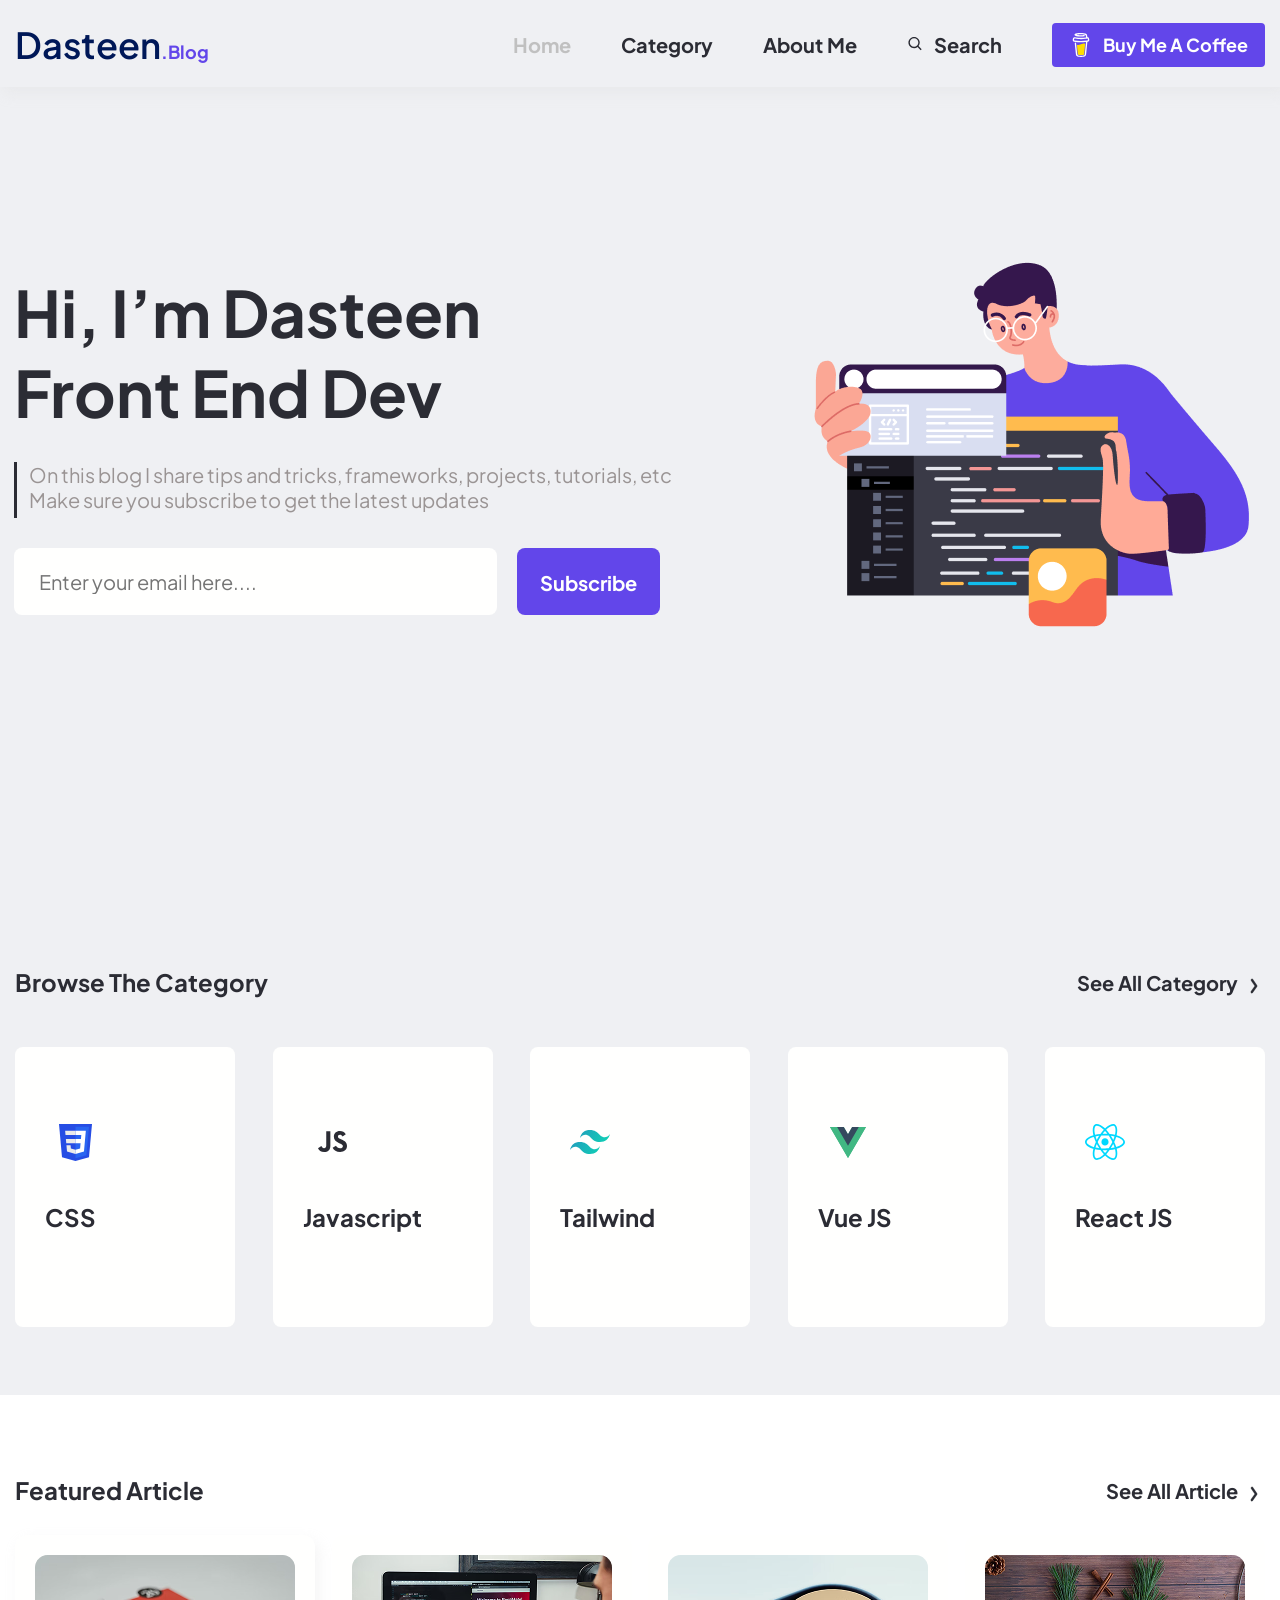
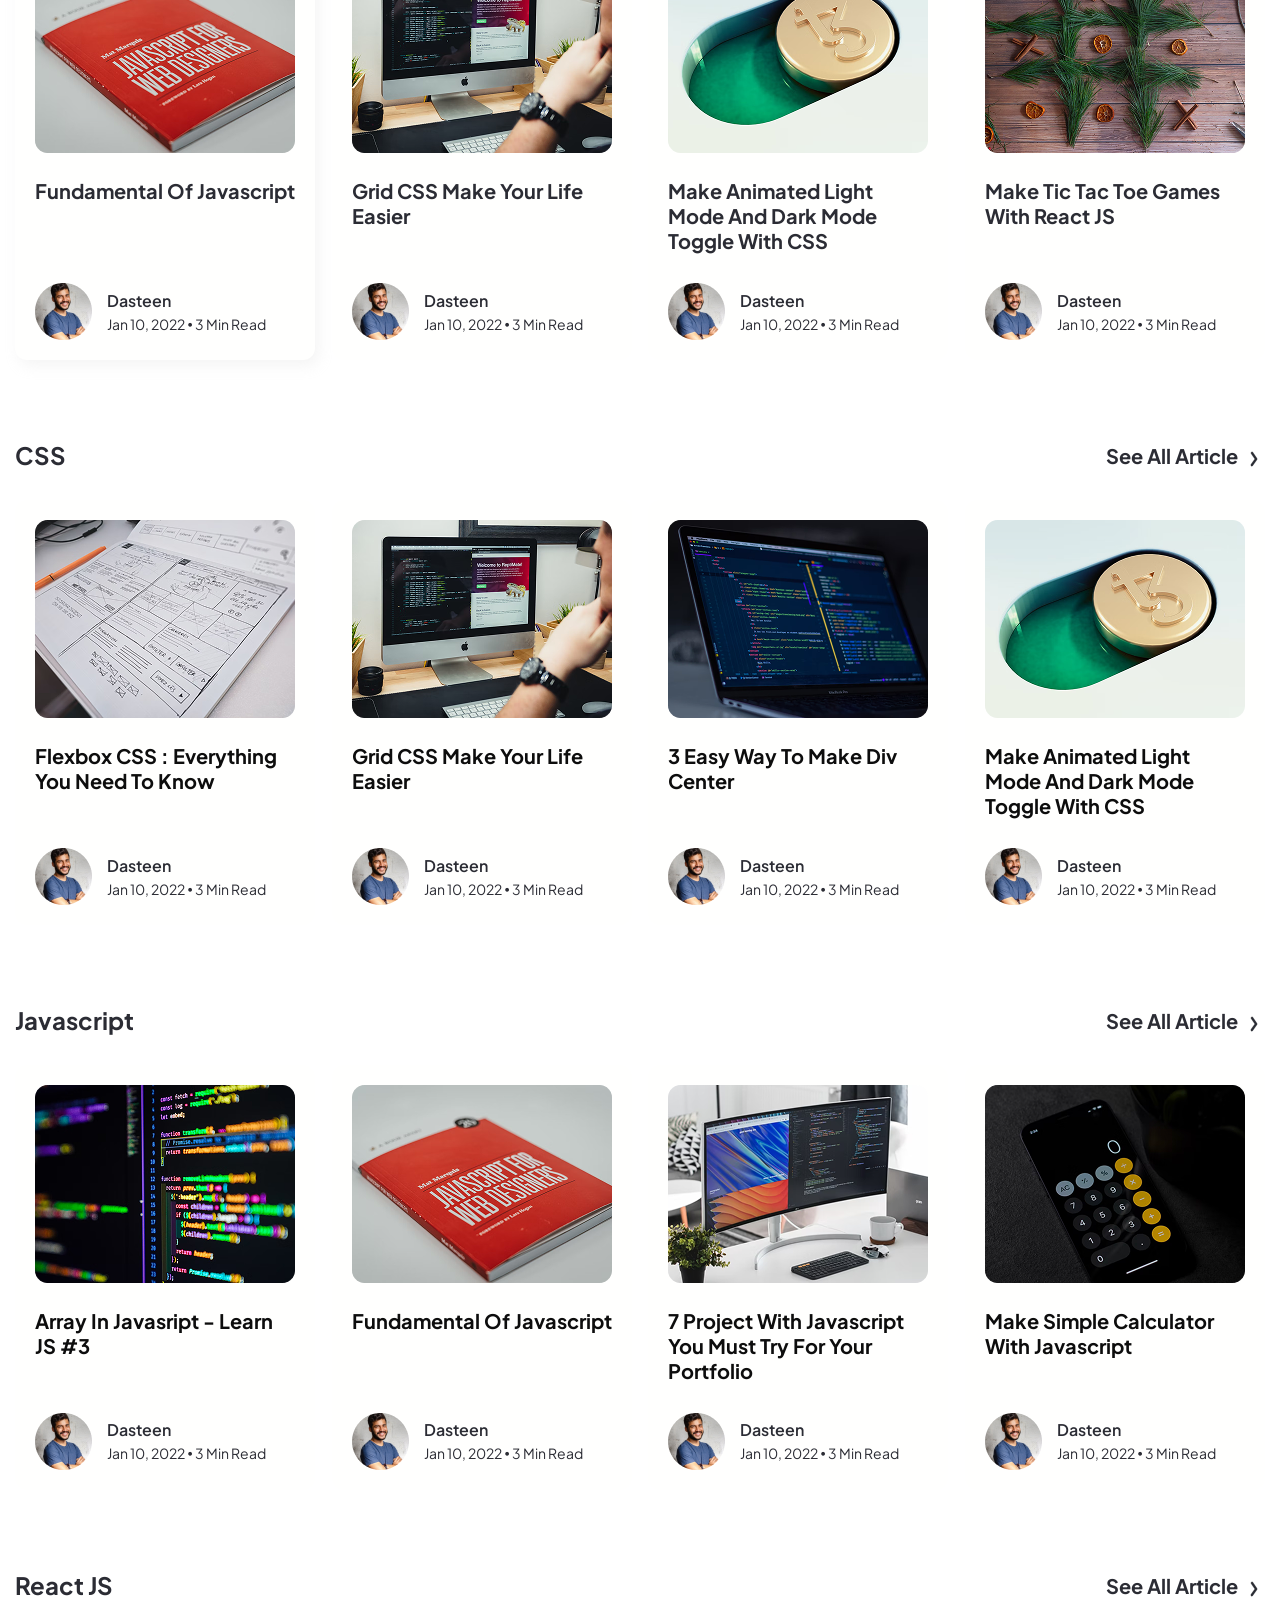
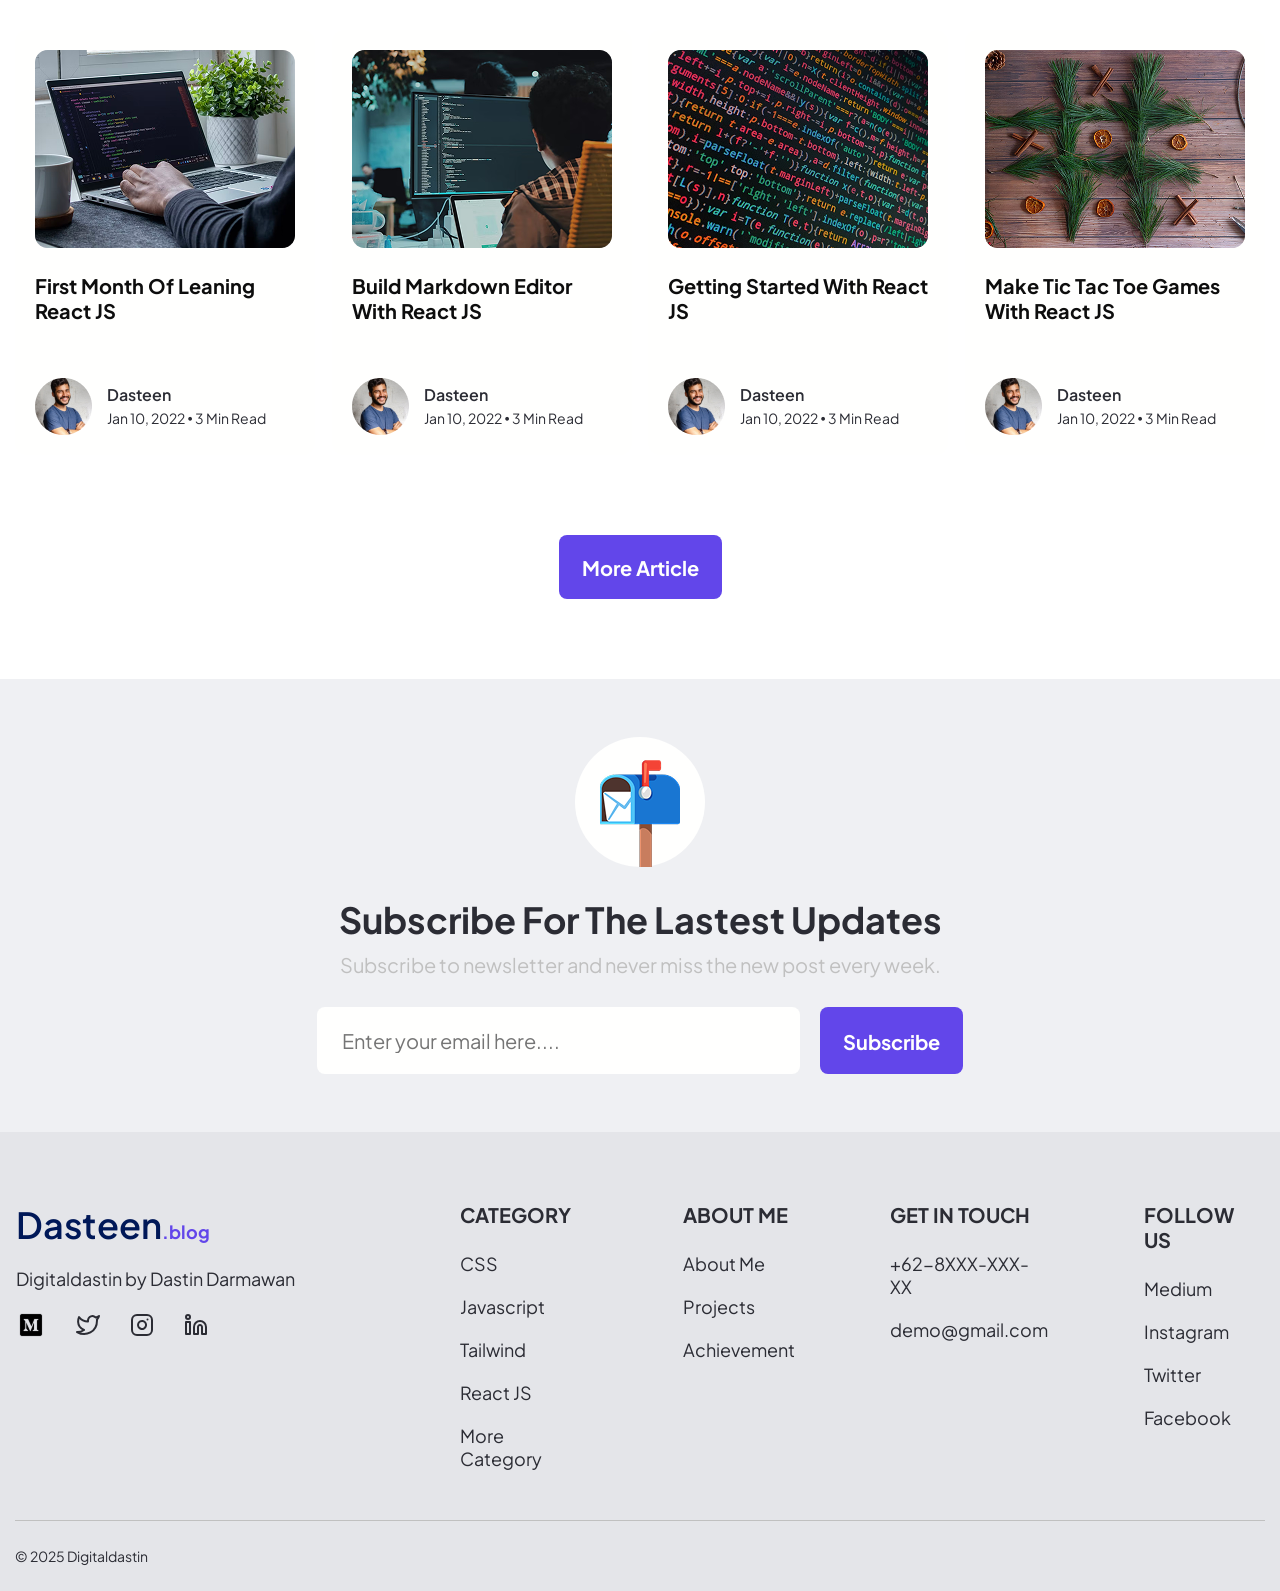
<file: index.html>
<!doctype html>
<html lang="en">
<head>
    <meta charset="UTF-8">
    <meta name="viewport" content="width=device-width, user-scalable=no, initial-scale=1.0, maximum-scale=1.0, minimum-scale=1.0">
    <meta http-equiv="X-UA-Compatible" content="ie=edge">
    <title>Dasteen.Blog | Home</title>
    <link rel="stylesheet" href="style.css">
</head>
<body>
<header>
    <div class="header-container">
        <div class="header-logo">
            <a href="#">
                <h3>Dasteen<span>.Blog</span></h3>
            </a>
        </div>
        <nav>
            <ul>
                <li><a href="index.html" class="active-link">Home</a></li>
                <li><a href="category.html">Category</a></li>
                <li><a href="about_me.html">About Me</a></li>
                <li>
                    <a href="#">
                    <div>
                        <svg xmlns="http://www.w3.org/2000/svg" width="17" height="18" viewBox="0 0 17 18">
                            <path d="M7.08329 13.2501C8.34057 13.2498 9.56161 12.8289 10.552 12.0544L13.6658 15.1682L14.6674 14.1667L11.5536 11.0528C12.3285 10.0623 12.7497 8.84102 12.75 7.58341C12.75 4.45896 10.2077 1.91675 7.08329 1.91675C3.95883 1.91675 1.41663 4.45896 1.41663 7.58341C1.41663 10.7079 3.95883 13.2501 7.08329 13.2501ZM7.08329 3.33341C9.42717 3.33341 11.3333 5.23954 11.3333 7.58341C11.3333 9.92729 9.42717 11.8334 7.08329 11.8334C4.73942 11.8334 2.83329 9.92729 2.83329 7.58341C2.83329 5.23954 4.73942 3.33341 7.08329 3.33341Z"
                                  fill="#2B2C34"/>
                        </svg>
                        Search
                    </div>
                </a>
                </li>
                <li>
                    <a href="#">
                    <div class="header-button">
                        <svg xmlns="http://www.w3.org/2000/svg" width="24" height="24" viewBox="0 0 24 24">
                            <path d="M20.2161 6.41496L20.0841 5.74896C19.9651 5.15096 19.6961 4.58596 19.0831 4.36996C18.8861 4.30096 18.6631 4.27196 18.5131 4.12896C18.3611 3.98596 18.3171 3.76296 18.2821 3.55696C18.2171 3.17896 18.1571 2.80096 18.0901 2.42396C18.0331 2.09896 17.9881 1.73396 17.8401 1.43696C17.6451 1.03696 17.2431 0.802961 16.8441 0.648961C16.6393 0.57239 16.4303 0.507617 16.2181 0.454961C15.2181 0.191961 14.1681 0.0949609 13.1411 0.0389609C11.9078 -0.0288453 10.6713 -0.00812547 9.44105 0.100961C8.52605 0.183961 7.56105 0.284961 6.69105 0.600961C6.37305 0.716961 6.04505 0.856961 5.80305 1.10196C5.50605 1.40396 5.41005 1.87196 5.62605 2.24796C5.78005 2.51496 6.04105 2.70396 6.31805 2.82796C6.67805 2.98996 7.05505 3.11196 7.44105 3.19396C8.51605 3.43196 9.63005 3.52496 10.7281 3.56396C11.9461 3.61396 13.1651 3.57396 14.3781 3.44596C14.6771 3.41296 14.9761 3.37296 15.2741 3.32696C15.6261 3.27296 15.8521 2.81396 15.7481 2.49296C15.6241 2.10996 15.2911 1.96196 14.9141 2.01996C14.4481 2.09396 13.9541 2.12796 13.5321 2.16596C12.3551 2.24596 11.1741 2.24796 9.99605 2.17196C9.60952 2.14638 9.22372 2.1107 8.83905 2.06496C8.75305 2.05496 8.65905 2.03996 8.58105 2.02896C8.33805 1.99296 8.09705 1.94896 7.85705 1.89896C7.74605 1.87196 7.74605 1.71396 7.85705 1.68696H7.86205C8.13905 1.62696 8.41905 1.57896 8.70005 1.53996H8.70205C8.83305 1.53096 8.96505 1.50796 9.09605 1.49196C10.234 1.37386 11.3787 1.33376 12.5221 1.37196C13.1961 1.39096 13.8691 1.43896 14.5391 1.51596L14.7671 1.54696C15.0341 1.58696 15.3001 1.63496 15.5651 1.69196C15.9571 1.77696 16.4601 1.80496 16.6351 2.23396C16.6901 2.37096 16.7151 2.52196 16.7461 2.66496L17.0651 4.14896C17.0718 4.18078 17.072 4.21365 17.0655 4.24553C17.059 4.27741 17.046 4.30761 17.0273 4.33425C17.0087 4.36089 16.9847 4.3834 16.957 4.40038C16.9292 4.41737 16.8983 4.42846 16.8661 4.43296H16.8631C16.8261 4.43896 16.7881 4.44296 16.7511 4.44796C15.1781 4.64865 13.5938 4.74719 12.0081 4.74296C10.4369 4.74134 8.86736 4.6398 7.30905 4.43896C7.16905 4.42196 7.01605 4.39696 6.89205 4.37896C6.56605 4.33096 6.24305 4.27096 5.91905 4.21796C5.52605 4.15296 5.15105 4.18596 4.79605 4.37896C4.50605 4.53896 4.26905 4.78296 4.12105 5.07996C3.96705 5.39596 3.92205 5.73996 3.85405 6.07996C3.78505 6.41996 3.67805 6.78696 3.71905 7.13596C3.80605 7.88896 4.33205 8.50096 5.08905 8.63796C8.83252 9.30602 12.6526 9.43265 16.4321 9.01396C16.5039 9.00579 16.5766 9.01384 16.6449 9.03751C16.7131 9.06118 16.7752 9.09987 16.8266 9.15073C16.8779 9.20159 16.9172 9.26333 16.9415 9.33138C16.9658 9.39944 16.9745 9.47208 16.9671 9.54396L16.8961 10.241L15.8781 20.148C15.8371 20.558 15.8311 20.98 15.7531 21.385C15.6311 22.022 15.2001 22.413 14.5711 22.556C13.9941 22.687 13.4061 22.756 12.8151 22.761C12.1591 22.765 11.5051 22.736 10.8491 22.739C10.1501 22.743 9.29305 22.679 8.75405 22.159C8.27905 21.701 8.21405 20.985 8.14905 20.366L7.41805 13.353L7.09605 10.259C7.05905 9.90796 6.81005 9.56396 6.41805 9.58096C6.08205 9.59596 5.70005 9.88096 5.74005 10.26L5.96805 12.445L6.91705 21.557C7.06405 22.901 8.09105 23.625 9.36305 23.829C10.1051 23.949 10.8661 23.973 11.6201 23.985C12.5861 24.001 13.5621 24.038 14.5121 23.863C15.9201 23.605 16.9771 22.665 17.1281 21.206C17.4681 17.874 17.8111 14.543 18.1521 11.211L18.3671 9.12396C18.3776 9.02047 18.4213 8.92315 18.4915 8.84641C18.5618 8.76968 18.6549 8.71762 18.7571 8.69796C19.1591 8.61996 19.5441 8.48596 19.8311 8.17996C20.2861 7.69196 20.3771 7.05696 20.2161 6.41496ZM18.7381 7.18696C18.5931 7.32396 18.3751 7.38796 18.1601 7.41996C15.7441 7.77896 13.2941 7.95996 10.8521 7.87996C9.10405 7.81996 7.37505 7.62596 5.64505 7.38196C5.47505 7.35796 5.29205 7.32696 5.17505 7.20196C4.95505 6.96596 5.06405 6.49196 5.12105 6.20696C5.17305 5.94696 5.27305 5.59796 5.58405 5.56096C6.06805 5.50396 6.63005 5.70896 7.11005 5.78096C7.68705 5.86896 8.26605 5.93996 8.84705 5.99296C11.3271 6.21896 13.8491 6.18296 16.3191 5.85296C16.7691 5.79296 17.2181 5.72296 17.6641 5.64296C18.0631 5.57096 18.5041 5.43696 18.7441 5.84896C18.9101 6.12996 18.9321 6.50596 18.9061 6.82296C18.8982 6.9614 18.8377 7.0916 18.7371 7.18696H18.7381Z"
                                  fill="#FFFFFE"/>
                            <path d="M9.47012 11.8751C10.7391 11.8751 11.7171 11.4571 12.5791 11.0871C13.3481 10.7581 14.0131 10.4741 14.8391 10.4741C15.2901 10.4783 15.737 10.5588 16.1611 10.7121L15.2211 20.6621C15.1561 21.4421 14.5051 22.0421 13.7221 22.0421C13.7221 22.0421 12.3831 22.1071 11.9361 22.1071C11.5211 22.1071 10.2781 22.0421 10.2781 22.0421C9.49512 22.0421 8.84312 21.4421 8.77812 20.6621L7.90112 11.6581C8.41195 11.8008 8.93973 11.8738 9.47012 11.8751Z"
                                  fill="#FFDD00"/>
                        </svg>
                        Buy Me a Coffee
                    </div>
                </a>
                </li>
            </ul>
        </nav>
    </div>
</header>
<main>
    <div class="main-container" id="about-me">
        <div class="main-container_content">
            <div class="main-container_content-column">
                <h1>Hi, I’m Dasteen Front End Dev</h1>
                <div class="main-container_content-column__line-p">
                    <svg width="3" height="56" viewBox="0 0 3 56" xmlns="http://www.w3.org/2000/svg">
                        <line x1="1.5" y1="-3.27835e-08" x2="1.5" y2="56" stroke="#2B2C34" stroke-width="3"/>
                    </svg>
                    <p>On this blog I share tips and tricks, frameworks, projects, tutorials, etc
                        Make sure you subscribe to get the latest updates</p>
                </div>
                <form action="#">
                    <div class="input_email-button">
                        <label for="email-form-1"></label>
                        <input type="email" id="email-form-1" name="email" placeholder="Enter your email here....">
                        <a href="#" class="subscribe-main-button">Subscribe</a>
                    </div>
                </form>
            </div>
            <img src="img/picture-1.png" alt="Picture of Dusteen">
        </div>
    </div>
</main>
<section class="category-section" id="category-section">
    <div class="category-section-container">
        <div class="view-categories">
            <p>Browse the category</p>
            <div>
                <p>See all category</p>
                <svg xmlns="http://www.w3.org/2000/svg" width="8" height="16" viewBox="0 0 8 16">
                    <path d="M2.12695 0.856445C2.26762 0.873447 2.40289 0.923934 2.52344 1.00391C2.64258 1.08299 2.74477 1.18897 2.8252 1.31348L6.92969 7.29883L6.98047 7.37793C7.0915 7.56772 7.15037 7.7911 7.15039 8.01855C7.15039 8.27844 7.07341 8.53298 6.92969 8.73828L6.92871 8.73926L2.67969 14.7256C2.58144 14.8647 2.45449 14.9775 2.30859 15.0518C2.16579 15.1244 2.00919 15.1567 1.85156 15.1475C1.61078 15.148 1.38178 15.0498 1.20312 14.876C1.10273 14.7783 1.02036 14.6596 0.960938 14.5273C0.901575 14.3951 0.866058 14.2508 0.854492 14.1035C0.842971 13.9563 0.856025 13.8077 0.893555 13.666C0.931064 13.5244 0.991926 13.3915 1.07422 13.2754L1.0752 13.2744L4.82129 8.01172L1.20898 2.74023V2.73926C1.12819 2.62208 1.06808 2.48873 1.03223 2.34668C0.996245 2.20408 0.98469 2.05462 0.998047 1.90723C1.01142 1.75996 1.05019 1.61679 1.11133 1.48535C1.17253 1.35384 1.25551 1.23579 1.35742 1.13965C1.45879 1.03625 1.57848 0.956653 1.70996 0.907227C1.84371 0.857001 1.98615 0.839463 2.12695 0.856445Z"
                          fill="#2B2C34" stroke="#2B2C34" stroke-width="0.3"/>
                </svg>
            </div>
        </div>
    </div>
    <div class="category-section-container_cards">
        <div class="category-section-container_background-card">
            <div class="container-card-css__logo-p-container">
                <div class="rectangle__logo">
                    <svg xmlns="http://www.w3.org/2000/svg" width="33" height="37" viewBox="0 0 33 37">
                        <path d="M16.4798 37L3.00326 33.3013L0 0H33L29.9936 33.2962L16.4798 37Z" fill="#264DE4"/>
                        <path d="M27.4198 31.1759L29.9889 2.72278H16.5V34.1688L27.4198 31.1759Z" fill="#2965F1"/>
                        <path d="M6.88492 15.0739L7.25514 19.1581H16.5001V15.0739H6.88492ZM6.14087 6.80725L6.51639 10.8915H16.5001V6.80725H6.14087ZM16.5001 25.6812L16.482 25.6859L11.881 24.4577L11.5869 21.2003H7.43973L8.01847 27.6133L16.4811 29.9357L16.5001 29.9306V25.6812Z"
                              fill="#EBEBEB"/>
                        <path d="M26.0887 15.0739L26.8345 6.80725H16.4857V10.8915H22.307L21.9311 15.0739H16.4857V19.1581H21.5729L21.0933 24.4552L16.4856 25.6846V29.9338L24.9549 27.6133L25.017 26.9232L25.988 16.1706L26.0887 15.0739Z"
                              fill="white"/>
                    </svg>
                </div>
                <p>CSS</p>
            </div>
        </div>
        <div class="category-section-container_background-card">
            <div class="container-card-js__logo-p-container">
                <div class="rectangle__logo">
                    <svg xmlns="http://www.w3.org/2000/svg" width="60" height="60" viewBox="0 0 60 60">
                        <rect width="60" height="60" rx="7.45763" fill="#FFFFFE"/>
                        <path d="M15.0002 36.1433L18.3667 34.0646C19.0162 35.2395 19.607 36.2336 21.0243 36.2336C22.3827 36.2336 23.2394 35.6915 23.2394 33.5827V19.2413H27.3735V33.6423C27.3735 38.0109 24.8635 39.9995 21.2014 39.9995C17.8942 39.9995 15.9745 38.252 15 36.143L15.0002 36.1433ZM29.619 35.6913L32.9851 33.7029C33.8714 35.1794 35.0231 36.264 37.0605 36.264C38.7736 36.264 39.8659 35.3901 39.8659 34.1849C39.8659 32.7388 38.7437 32.2265 36.8538 31.3832L35.8204 30.9308C32.8377 29.6357 30.8592 28.0087 30.8592 24.574C30.8592 21.4104 33.2216 19 36.913 19C39.5413 19 41.4312 19.9341 42.7895 22.3745L39.5705 24.4837C38.8616 23.1882 38.0941 22.6761 36.9129 22.6761C35.702 22.6761 34.9342 23.4594 34.9342 24.4837C34.9342 25.749 35.702 26.2615 37.4738 27.0449L38.5073 27.4967C42.0215 29.0335 44 30.6 44 34.1248C44 37.9213 41.0765 40 37.149 40C33.3101 40 30.8295 38.1321 29.6188 35.6915"
                              fill="#2B2C34"/>
                    </svg>
                </div>
                <p>Javascript</p>
            </div>
        </div>
        <div class="category-section-container_background-card-blue">
            <div class="container-card-tailwind__logo-p-container">
                <div class="rectangle__logo">
                    <svg xmlns="http://www.w3.org/2000/svg" width="40" height="24" viewBox="0 0 40 24">
                        <g clip-path="url(#clip0_12539_245)">
                            <path d="M20 0C14.6667 0 11.3333 2.65979 10 7.97922C12 5.31943 14.3333 4.32203 17 4.98701C18.5214 5.36634 19.6089 6.46738 20.8127 7.68592C22.7736 9.67122 25.043 11.9688 30 11.9688C35.3333 11.9688 38.6667 9.30904 40 3.98961C38 6.6494 35.6667 7.6468 33 6.98182C31.4786 6.60249 30.3911 5.50145 29.1873 4.28291C27.2264 2.29761 24.957 0 20 0ZM10 11.9688C4.66672 11.9688 1.33328 14.6286 0 19.9481C2 17.2883 4.33328 16.2909 7 16.9558C8.52141 17.3352 9.60891 18.4362 10.8127 19.6548C12.7736 21.6401 15.043 23.9377 20 23.9377C25.3333 23.9377 28.6667 21.2779 30 15.9584C28 18.6182 25.6667 19.6156 23 18.9506C21.4786 18.5713 20.3911 17.4703 19.1873 16.2517C17.2264 14.2664 14.957 11.9688 10 11.9688Z"
                                  fill="url(#paint0_linear_12539_245)"/>
                        </g>
                        <defs>
                            <linearGradient id="paint0_linear_12539_245" x1="-1.1112" y1="7.66005" x2="33.3904" y2="27.6049" gradientUnits="userSpaceOnUse">
                                <stop stop-color="#2298BD"/>
                                <stop offset="1" stop-color="#0ED7B5"/>
                            </linearGradient>
                            <clipPath id="clip0_12539_245">
                                <rect width="40" height="24" fill="white"/>
                            </clipPath>
                        </defs>
                    </svg>
                </div>
                <p>Tailwind</p>
            </div>
        </div>
        <div class="category-section-container_background-card">
            <div class="container-card-vue-js__logo-p-container">
                <div class="rectangle__logo">
                    <svg xmlns="http://www.w3.org/2000/svg" width="36" height="31" viewBox="0 0 36 31">
                        <path d="M28.8 0H36L18 30.9719L0 0H13.77L18 7.1819L22.14 0H28.8Z" fill="#41B883"/>
                        <path d="M0 0L18 30.9719L36 0H28.8L18 18.5832L7.11 0H0Z" fill="#41B883"/>
                        <path d="M7.11011 0L18.0001 18.6729L28.8001 0H22.1401L18.0001 7.1819L13.7701 0H7.11011Z" fill="#35495E"/>
                    </svg>
                </div>
                <p>Vue JS</p>
            </div>
        </div>
        <div class="category-section-container_background-card">
            <div class="container-card-react-js__logo-p-container">
                <div class="rectangle__logo">
                    <svg xmlns="http://www.w3.org/2000/svg" width="40" height="36" viewBox="0 0 40 36">
                        <g clip-path="url(#clip0_12539_364)">
                            <path d="M32.888 11.6565C32.4623 11.5089 32.033 11.3722 31.6005 11.2465C31.6731 10.9465 31.74 10.6501 31.7994 10.3589C32.7741 5.57773 32.1369 1.72588 29.9605 0.457674C27.8737 -0.758116 24.4611 0.509621 21.0145 3.54073C20.6749 3.83999 20.3427 4.14788 20.0184 4.4641C19.8013 4.25382 19.5804 4.04763 19.3558 3.84562C15.7436 0.604674 12.123 -0.761274 9.94891 0.510568C7.86406 1.73015 7.24672 5.35115 8.12422 9.88241C8.21152 10.3312 8.31009 10.7776 8.41984 11.2214C7.90734 11.3685 7.41281 11.5251 6.93953 11.6919C2.70453 13.184 0 15.5223 0 17.9477C0 20.4527 2.90344 22.9653 7.31437 24.4888C7.67198 24.6118 8.03256 24.7258 8.39578 24.8306C8.27782 25.3085 8.17309 25.7897 8.08172 26.2735C7.24516 30.7261 7.89844 34.2615 9.97766 35.4734C12.1252 36.7248 15.7295 35.4386 19.2391 32.3384C19.5236 32.0863 19.802 31.8271 20.0737 31.561C20.4249 31.9035 20.7855 32.2359 21.155 32.558C24.5547 35.5141 27.9122 36.7078 29.9894 35.4926C32.1348 34.2375 32.8322 30.4395 31.9269 25.8187C31.8556 25.4567 31.7756 25.0965 31.687 24.7384C31.9402 24.6626 32.1886 24.5846 32.4308 24.5035C37.0164 22.9683 40 20.4862 40 17.9477C40 15.5134 37.2081 13.1594 32.888 11.6565ZM31.8934 22.8645C31.6747 22.9376 31.4503 23.0082 31.2216 23.0769C30.7153 21.4574 30.0322 19.7354 29.1961 17.956C29.9939 16.2192 30.6508 14.5191 31.1428 12.9102C31.552 13.0299 31.9491 13.156 32.3319 13.2891C36.0334 14.5769 38.2912 16.4807 38.2912 17.9477C38.2912 19.5102 35.8528 21.5387 31.8934 22.8645ZM30.2506 26.1541C30.6509 28.1973 30.708 30.0446 30.4428 31.4889C30.2047 32.7866 29.7256 33.6517 29.1331 33.9983C27.8727 34.7357 25.1769 33.7773 22.2695 31.249C21.9258 30.9496 21.5904 30.6405 21.2638 30.3222C22.3909 29.0766 23.5173 27.6285 24.6167 26.0202C26.5505 25.8468 28.3773 25.5633 30.0341 25.1763C30.1139 25.5004 30.1861 25.8265 30.2506 26.1541ZM13.6369 33.8709C12.4053 34.3103 11.4244 34.3229 10.8314 33.9775C9.56969 33.2422 9.04516 30.4034 9.76062 26.5956C9.84567 26.1456 9.94306 25.6981 10.0527 25.2536C11.6911 25.6199 13.5047 25.8833 15.443 26.0422C16.5498 27.6159 17.7087 29.0624 18.8767 30.329C18.6285 30.5717 18.3744 30.8082 18.1147 31.0383C16.5627 32.4091 15.0075 33.3817 13.6369 33.8709ZM7.86719 22.8549C5.91672 22.1812 4.30594 21.3056 3.20188 20.3502C2.20969 19.4917 1.70891 18.6393 1.70891 17.9477C1.70891 16.4758 3.88031 14.5984 7.50203 13.3225C7.94156 13.1677 8.40156 13.0217 8.87891 12.8846C9.37953 14.5299 10.0361 16.2501 10.8284 17.9897C10.0258 19.7549 9.35984 21.5027 8.85437 23.1674C8.52283 23.0714 8.19367 22.9672 7.86719 22.8549ZM9.80125 9.55067C9.04953 5.66852 9.54875 2.74004 10.8052 2.00504C12.1433 1.2222 15.1023 2.33836 18.2212 5.13688C18.4246 5.31979 18.6247 5.5064 18.8214 5.69662C17.6592 6.95773 16.5109 8.39346 15.4139 9.95789C13.5327 10.1341 11.7319 10.417 10.0763 10.7961C9.97425 10.3834 9.88255 9.96821 9.80125 9.55083V9.55067ZM27.0555 13.8561C26.6644 13.1736 26.2589 12.4996 25.8391 11.8346C27.1153 11.9977 28.3381 12.2142 29.4864 12.4788C29.1417 13.5955 28.712 14.7628 28.2063 15.9596C27.8366 15.2508 27.4529 14.5495 27.0555 13.8561ZM20.0192 6.93073C20.8073 7.79362 21.5967 8.75694 22.3731 9.8022C20.7981 9.72703 19.2205 9.72672 17.6455 9.80125C18.4227 8.76562 19.2188 7.80357 20.0192 6.93073ZM12.9378 13.868C12.5454 14.5558 12.1689 15.2527 11.8086 15.9582C11.3111 14.7656 10.8853 13.5929 10.5377 12.4605C11.6789 12.2025 12.8959 11.9916 14.1641 11.8315C13.7396 12.5005 13.3307 13.1794 12.9378 13.8678V13.868ZM14.2005 24.1867C12.8903 24.0389 11.655 23.8389 10.5141 23.5878C10.8672 22.4352 11.3023 21.2376 11.8106 20.0194C12.1723 20.7255 12.5504 21.4228 12.9445 22.1109C13.3498 22.8183 13.7695 23.5111 14.2005 24.1867ZM20.0664 29.0862C19.2564 28.2033 18.4486 27.2264 17.6597 26.1757C18.4256 26.206 19.2064 26.2215 20 26.2215C20.8153 26.2215 21.6213 26.203 22.4145 26.1674C21.6356 27.2369 20.8492 28.2153 20.0664 29.0862ZM28.2223 19.9572C28.757 21.1888 29.2077 22.3801 29.5655 23.513C28.4058 23.7805 27.1536 23.9958 25.8342 24.1558C26.257 23.4785 26.6664 22.7928 27.0622 22.099C27.4646 21.3939 27.8514 20.6798 28.2223 19.9572ZM25.582 21.2363C24.9761 22.2999 24.3361 23.3434 23.6631 24.365C22.444 24.4522 21.2222 24.4956 20 24.4949C18.7552 24.4949 17.5444 24.4558 16.3784 24.3794C15.6878 23.3601 15.0357 22.3148 14.4233 21.2458H14.4234C13.8139 20.1824 13.2446 19.096 12.7167 17.9889C13.2433 16.8816 13.8109 15.7946 14.4183 14.7304L14.4181 14.7306C15.0253 13.6661 15.6723 12.6253 16.3577 11.6104C17.5472 11.5195 18.767 11.4721 19.9998 11.4721H20C21.2384 11.4721 22.4598 11.5199 23.6491 11.6115C24.3275 12.6249 24.9704 13.6621 25.5764 14.7213C26.1858 15.7831 26.7609 16.8648 27.3008 17.9644C26.7665 19.0753 26.1932 20.1666 25.582 21.2363ZM29.107 1.95357C30.4464 2.7342 30.9673 5.88215 30.1258 10.0103C30.072 10.2737 30.0117 10.5419 29.9461 10.814C28.2864 10.4268 26.4844 10.139 24.5977 9.9601C23.4986 8.37846 22.3597 6.94052 21.2164 5.69567C21.516 5.40381 21.8228 5.11951 22.1364 4.84304C25.0895 2.24615 27.8495 1.22078 29.107 1.95357ZM20 14.3382C21.9727 14.3382 23.5719 15.9543 23.5719 17.9477C23.5719 19.9411 21.9727 21.5572 20 21.5572C18.0273 21.5572 16.4281 19.9411 16.4281 17.9477C16.4281 15.9543 18.0273 14.3382 20 14.3382Z"
                                  fill="#00D8FF"/>
                        </g>
                        <defs>
                            <clipPath id="clip0_12539_364">
                                <rect width="40" height="36" fill="white"/>
                            </clipPath>
                        </defs>
                    </svg>
                </div>
                <p>React JS</p>
            </div>
        </div>
    </div>
</section>
<section class="featured-article-section" id="projects">
    <div class="featured-article-section-container">
        <div class="view-articles_featured-article">
            <p>Featured Article</p>
            <div>
                <p>See All Article</p>
                <svg xmlns="http://www.w3.org/2000/svg" width="8" height="16" viewBox="0 0 8 16">
                    <path d="M2.12695 0.856445C2.26762 0.873447 2.40289 0.923934 2.52344 1.00391C2.64258 1.08299 2.74477 1.18897 2.8252 1.31348L6.92969 7.29883L6.98047 7.37793C7.0915 7.56772 7.15037 7.7911 7.15039 8.01855C7.15039 8.27844 7.07341 8.53298 6.92969 8.73828L6.92871 8.73926L2.67969 14.7256C2.58144 14.8647 2.45449 14.9775 2.30859 15.0518C2.16579 15.1244 2.00919 15.1567 1.85156 15.1475C1.61078 15.148 1.38178 15.0498 1.20312 14.876C1.10273 14.7783 1.02036 14.6596 0.960938 14.5273C0.901575 14.3951 0.866058 14.2508 0.854492 14.1035C0.842971 13.9563 0.856025 13.8077 0.893555 13.666C0.931064 13.5244 0.991926 13.3915 1.07422 13.2754L1.0752 13.2744L4.82129 8.01172L1.20898 2.74023V2.73926C1.12819 2.62208 1.06808 2.48873 1.03223 2.34668C0.996245 2.20408 0.98469 2.05462 0.998047 1.90723C1.01142 1.75996 1.05019 1.61679 1.11133 1.48535C1.17253 1.35384 1.25551 1.23579 1.35742 1.13965C1.45879 1.03625 1.57848 0.956653 1.70996 0.907227C1.84371 0.857001 1.98615 0.839463 2.12695 0.856445Z"
                          fill="#2B2C34" stroke="#2B2C34" stroke-width="0.3"/>
                </svg>
            </div>
        </div>
    </div>
    <div class="featured-article-section-container_cards">
        <div class="featured-article-section-container_background-card">
            <div class="featured-article-section-container_card-content">
                <img src="img/article_image-1.png" alt="picture">
                <h3>Fundamental Of Javascript</h3>
                <div class="featured-article-section-container_card-bottom_content">
                    <img src="img/ellipse-80.png" alt="picture">
                    <div class="featured-article-section-container_card-bottom_content-column">
                        <h4>Dasteen</h4>
                        <p>Jan 10, 2022 ∙ 3 min read</p>
                    </div>
                </div>
            </div>
        </div>
        <div class="featured-article-section-container_background-card">
            <div class="featured-article-section-container_card-content">
                <img src="img/article_image-2.png" alt="picture">
                <h3>Grid CSS make your life easier</h3>
                <div class="featured-article-section-container_card-bottom_content">
                    <img src="img/ellipse-80.png" alt="picture">
                    <div class="featured-article-section-container_card-bottom_content-column">
                        <h4>Dasteen</h4>
                        <p>Jan 10, 2022 ∙ 3 min read</p>
                    </div>
                </div>
            </div>
        </div>
        <div class="featured-article-section-container_background-card">
            <div class="featured-article-section-container_card-content">
                <img src="img/article_image-3.png" alt="picture">
                <h3>Make animated Light Mode and Dark Mode Toggle with CSS</h3>
                <div class="featured-article-section-container_card-bottom_content">
                    <img src="img/ellipse-80.png" alt="picture">
                    <div class="featured-article-section-container_card-bottom_content-column">
                        <h4>Dasteen</h4>
                        <p>Jan 10, 2022 ∙ 3 min read</p>
                    </div>
                </div>
            </div>
        </div>
        <div class="featured-article-section-container_background-card">
            <div class="featured-article-section-container_card-content">
                <img src="img/article_image-4.png" alt="picture">
                <h3>Make Tic Tac Toe Games with React JS</h3>
                <div class="featured-article-section-container_card-bottom_content">
                    <img src="img/ellipse-80.png" alt="picture">
                    <div class="featured-article-section-container_card-bottom_content-column">
                        <h4>Dasteen</h4>
                        <p>Jan 10, 2022 ∙ 3 min read</p>
                    </div>
                </div>
            </div>
        </div>
    </div>
</section>
<section class="css-section">
    <div class="css-section-container">
        <div class="view-articles_css">
            <p>CSS</p>
            <div>
                <p>See All Article</p>
                <svg xmlns="http://www.w3.org/2000/svg" width="8" height="16" viewBox="0 0 8 16">
                    <path d="M2.12695 0.856445C2.26762 0.873447 2.40289 0.923934 2.52344 1.00391C2.64258 1.08299 2.74477 1.18897 2.8252 1.31348L6.92969 7.29883L6.98047 7.37793C7.0915 7.56772 7.15037 7.7911 7.15039 8.01855C7.15039 8.27844 7.07341 8.53298 6.92969 8.73828L6.92871 8.73926L2.67969 14.7256C2.58144 14.8647 2.45449 14.9775 2.30859 15.0518C2.16579 15.1244 2.00919 15.1567 1.85156 15.1475C1.61078 15.148 1.38178 15.0498 1.20312 14.876C1.10273 14.7783 1.02036 14.6596 0.960938 14.5273C0.901575 14.3951 0.866058 14.2508 0.854492 14.1035C0.842971 13.9563 0.856025 13.8077 0.893555 13.666C0.931064 13.5244 0.991926 13.3915 1.07422 13.2754L1.0752 13.2744L4.82129 8.01172L1.20898 2.74023V2.73926C1.12819 2.62208 1.06808 2.48873 1.03223 2.34668C0.996245 2.20408 0.98469 2.05462 0.998047 1.90723C1.01142 1.75996 1.05019 1.61679 1.11133 1.48535C1.17253 1.35384 1.25551 1.23579 1.35742 1.13965C1.45879 1.03625 1.57848 0.956653 1.70996 0.907227C1.84371 0.857001 1.98615 0.839463 2.12695 0.856445Z"
                          fill="#2B2C34" stroke="#2B2C34" stroke-width="0.3"/>
                </svg>
            </div>
        </div>
    </div>
    <div class="css-section-container_cards">
        <div class="css-section-container_background-card">
            <div class="css-section-container_card-content">
                <img src="img/article_image-2_1.png" alt="picture">
                <h3>Flexbox CSS : Everything you need to know</h3>
                <div class="css-section-container_card-bottom_content">
                    <img src="img/ellipse-80.png" alt="picture">
                    <div class="css-section-container_card-bottom_content-column">
                        <h4>Dasteen</h4>
                        <p>Jan 10, 2022 ∙ 3 min read</p>
                    </div>
                </div>
            </div>
        </div>
        <div class="css-section-container_background-card">
            <div class="css-section-container_card-content">
                <img src="img/article_image-2_2.png" alt="picture">
                <h3>Grid CSS make your life easier</h3>
                <div class="css-section-container_card-bottom_content">
                    <img src="img/ellipse-80.png" alt="picture">
                    <div class="css-section-container_card-bottom_content-column">
                        <h4>Dasteen</h4>
                        <p>Jan 10, 2022 ∙ 3 min read</p>
                    </div>
                </div>
            </div>
        </div>
        <div class="css-section-container_background-card">
            <div class="css-section-container_card-content">
                <img src="img/article_image-2_3.png" alt="picture">
                <h3>3 easy way to make Div Center</h3>
                <div class="css-section-container_card-bottom_content">
                    <img src="img/ellipse-80.png" alt="picture">
                    <div class="css-section-container_card-bottom_content-column">
                        <h4>Dasteen</h4>
                        <p>Jan 10, 2022 ∙ 3 min read</p>
                    </div>
                </div>
            </div>
        </div>
        <div class="css-section-container_background-card">
            <div class="css-section-container_card-content">
                <img src="img/article_image-3.png" alt="picture">
                <h3>Make animated Light Mode and Dark Mode Toggle with CSS</h3>
                <div class="css-section-container_card-bottom_content">
                    <img src="img/ellipse-80.png" alt="picture">
                    <div class="css-section-container_card-bottom_content-column">
                        <h4>Dasteen</h4>
                        <p>Jan 10, 2022 ∙ 3 min read</p>
                    </div>
                </div>
            </div>
        </div>
    </div>
</section>
<section class="js-section">
    <div class="js-section-container">
        <div class="view-articles_js">
            <p>Javascript</p>
            <div>
                <p>See All Article</p>
                <svg xmlns="http://www.w3.org/2000/svg" width="8" height="16" viewBox="0 0 8 16">
                    <path d="M2.12695 0.856445C2.26762 0.873447 2.40289 0.923934 2.52344 1.00391C2.64258 1.08299 2.74477 1.18897 2.8252 1.31348L6.92969 7.29883L6.98047 7.37793C7.0915 7.56772 7.15037 7.7911 7.15039 8.01855C7.15039 8.27844 7.07341 8.53298 6.92969 8.73828L6.92871 8.73926L2.67969 14.7256C2.58144 14.8647 2.45449 14.9775 2.30859 15.0518C2.16579 15.1244 2.00919 15.1567 1.85156 15.1475C1.61078 15.148 1.38178 15.0498 1.20312 14.876C1.10273 14.7783 1.02036 14.6596 0.960938 14.5273C0.901575 14.3951 0.866058 14.2508 0.854492 14.1035C0.842971 13.9563 0.856025 13.8077 0.893555 13.666C0.931064 13.5244 0.991926 13.3915 1.07422 13.2754L1.0752 13.2744L4.82129 8.01172L1.20898 2.74023V2.73926C1.12819 2.62208 1.06808 2.48873 1.03223 2.34668C0.996245 2.20408 0.98469 2.05462 0.998047 1.90723C1.01142 1.75996 1.05019 1.61679 1.11133 1.48535C1.17253 1.35384 1.25551 1.23579 1.35742 1.13965C1.45879 1.03625 1.57848 0.956653 1.70996 0.907227C1.84371 0.857001 1.98615 0.839463 2.12695 0.856445Z"
                          fill="#2B2C34" stroke="#2B2C34" stroke-width="0.3"/>
                </svg>
            </div>
        </div>
    </div>
    <div class="js-section-container_cards">
        <div class="js-section-container_background-card">
            <div class="js-section-container_card-content">
                <img src="img/article_image-3_1.png" alt="picture">
                <h3>Array in Javasript - Learn JS #3</h3>
                <div class="js-section-container_card-bottom_content">
                    <img src="img/ellipse-80.png" alt="picture">
                    <div class="js-section-container_card-bottom_content-column">
                        <h4>Dasteen</h4>
                        <p>Jan 10, 2022 ∙ 3 min read</p>
                    </div>
                </div>
            </div>
        </div>
        <div class="js-section-container_background-card">
            <div class="js-section-container_card-content">
                <img src="img/article_image-1.png" alt="picture">
                <h3>Fundamental of Javascript</h3>
                <div class="js-section-container_card-bottom_content">
                    <img src="img/ellipse-80.png" alt="picture">
                    <div class="js-section-container_card-bottom_content-column">
                        <h4>Dasteen</h4>
                        <p>Jan 10, 2022 ∙ 3 min read</p>
                    </div>
                </div>
            </div>
        </div>
        <div class="js-section-container_background-card">
            <div class="js-section-container_card-content">
                <img src="img/article_image-3_3.png" alt="picture">
                <h3>7 project with Javascript you must try for your portfolio</h3>
                <div class="js-section-container_card-bottom_content">
                    <img src="img/ellipse-80.png" alt="picture">
                    <div class="js-section-container_card-bottom_content-column">
                        <h4>Dasteen</h4>
                        <p>Jan 10, 2022 ∙ 3 min read</p>
                    </div>
                </div>
            </div>
        </div>
        <div class="js-section-container_background-card">
            <div class="js-section-container_card-content">
                <img src="img/article_image-3_4.png" alt="picture">
                <h3>Make simple calculator with Javascript</h3>
                <div class="js-section-container_card-bottom_content">
                    <img src="img/ellipse-80.png" alt="picture">
                    <div class="js-section-container_card-bottom_content-column">
                        <h4>Dasteen</h4>
                        <p>Jan 10, 2022 ∙ 3 min read</p>
                    </div>
                </div>
            </div>
        </div>
    </div>
</section>
<section class="react-js_section">
    <div class="react-js_section-container">
        <div class="view-articles_react-js">
            <p>React JS</p>
            <div>
                <p>See All Article</p>
                <svg xmlns="http://www.w3.org/2000/svg" width="8" height="16" viewBox="0 0 8 16">
                    <path d="M2.12695 0.856445C2.26762 0.873447 2.40289 0.923934 2.52344 1.00391C2.64258 1.08299 2.74477 1.18897 2.8252 1.31348L6.92969 7.29883L6.98047 7.37793C7.0915 7.56772 7.15037 7.7911 7.15039 8.01855C7.15039 8.27844 7.07341 8.53298 6.92969 8.73828L6.92871 8.73926L2.67969 14.7256C2.58144 14.8647 2.45449 14.9775 2.30859 15.0518C2.16579 15.1244 2.00919 15.1567 1.85156 15.1475C1.61078 15.148 1.38178 15.0498 1.20312 14.876C1.10273 14.7783 1.02036 14.6596 0.960938 14.5273C0.901575 14.3951 0.866058 14.2508 0.854492 14.1035C0.842971 13.9563 0.856025 13.8077 0.893555 13.666C0.931064 13.5244 0.991926 13.3915 1.07422 13.2754L1.0752 13.2744L4.82129 8.01172L1.20898 2.74023V2.73926C1.12819 2.62208 1.06808 2.48873 1.03223 2.34668C0.996245 2.20408 0.98469 2.05462 0.998047 1.90723C1.01142 1.75996 1.05019 1.61679 1.11133 1.48535C1.17253 1.35384 1.25551 1.23579 1.35742 1.13965C1.45879 1.03625 1.57848 0.956653 1.70996 0.907227C1.84371 0.857001 1.98615 0.839463 2.12695 0.856445Z"
                          fill="#2B2C34" stroke="#2B2C34" stroke-width="0.3"/>
                </svg>
            </div>
        </div>
    </div>
    <div class="react-js_section-container_cards">
        <div class="react-js_section-container_background-card">
            <div class="react-js_section-container_card-content">
                <img src="img/article_image-4_1.png" alt="picture">
                <h3>First month of leaning React JS</h3>
                <div class="react-js_section-container_card-bottom_content">
                    <img src="img/ellipse-80.png" alt="picture">
                    <div class="react-js_section-container_card-bottom_content-column">
                        <h4>Dasteen</h4>
                        <p>Jan 10, 2022 ∙ 3 min read</p>
                    </div>
                </div>
            </div>
        </div>
        <div class="react-js_section-container_background-card">
            <div class="react-js_section-container_card-content">
                <img src="img/article_image-4_2.png" alt="picture">
                <h3>Build Markdown Editor with React JS</h3>
                <div class="react-js_section-container_card-bottom_content">
                    <img src="img/ellipse-80.png" alt="picture">
                    <div class="react-js_section-container_card-bottom_content-column">
                        <h4>Dasteen</h4>
                        <p>Jan 10, 2022 ∙ 3 min read</p>
                    </div>
                </div>
            </div>
        </div>
        <div class="react-js_section-container_background-card">
            <div class="react-js_section-container_card-content">
                <img src="img/article_image-4_3.png" alt="picture">
                <h3>Getting started with React JS</h3>
                <div class="react-js_section-container_card-bottom_content">
                    <img src="img/ellipse-80.png" alt="picture">
                    <div class="react-js_section-container_card-bottom_content-column">
                        <h4>Dasteen</h4>
                        <p>Jan 10, 2022 ∙ 3 min read</p>
                    </div>
                </div>
            </div>
        </div>
        <div class="react-js_section-container_background-card">
            <div class="react-js_section-container_card-content">
                <img src="img/article_image-4.png" alt="picture">
                <h3>Make Tic Tac Toe Games with React JS</h3>
                <div class="react-js_section-container_card-bottom_content">
                    <img src="img/ellipse-80.png" alt="picture">
                    <div class="react-js_section-container_card-bottom_content-column">
                        <h4>Dasteen</h4>
                        <p>Jan 10, 2022 ∙ 3 min read</p>
                    </div>
                </div>
            </div>
        </div>
    </div>
    <div class="react-js_section-container_button">
        <a href="#" class="more-article-button">More Article</a>
    </div>
</section>
<section class="subscribe-form-section">
    <div class="subscribe-form-section_container">
        <div class="subscribe-form-section_content">
            <div class="subscribe-form-section_content-circle">
                <img src="img/image-2.png" alt="image">
            </div>
            <h3>Subscribe For the lastest updates</h3>
            <p>Subscribe to newsletter and never miss the new post every week.</p>
            <form>
                <div class="input_subscribe-form-section">
                    <label for="email-form-2"></label>
                    <input type="email" id="email-form-2" name="email" placeholder="Enter your email here....">
                    <a href="#" class="subscribe-form-button">Subscribe</a>
                </div>
            </form>
        </div>
    </div>
</section>
<footer class="footer-section">
    <div class="footer-content-container">
        <div class="footer-content">
            <div class="left-content">
                <h3>Dasteen<span>.blog</span></h3>
                <p>Digitaldastin by Dastin Darmawan</p>
                <div class="logo-icons">
                    <a href="https://medium.com/" target="_blank"><img src="img/logo-1.png" alt="medium-logo"></a>
                    <a href="https://x.com/" target="_blank">
                        <svg xmlns="http://www.w3.org/2000/svg" width="24" height="20" viewBox="0 0 24 20" fill="none">
                            <path d="M23 1.03813C22.0424 1.71361 20.9821 2.23024 19.86 2.56813C19.2577 1.87564 18.4573 1.38482 17.567 1.16206C16.6767 0.939292 15.7395 0.995328 14.8821 1.32259C14.0247 1.64984 13.2884 2.23253 12.773 2.99185C12.2575 3.75116 11.9877 4.65047 12 5.56813V6.56813C10.2426 6.6137 8.50127 6.22394 6.93101 5.43358C5.36074 4.64321 4.01032 3.47677 3 2.03813C3 2.03813 -1 11.0381 8 15.0381C5.94053 16.4361 3.48716 17.1371 1 17.0381C10 22.0381 21 17.0381 21 5.53813C20.9991 5.25959 20.9723 4.98173 20.92 4.70813C21.9406 3.70163 22.6608 2.43084 23 1.03813V1.03813Z"
                                  stroke="#2B2C34" stroke-width="2" stroke-linecap="round" stroke-linejoin="round"/>
                        </svg>
                    </a>
                    <a href="https://www.instagram.com/" target="_blank">
                        <svg xmlns="http://www.w3.org/2000/svg" width="24" height="24" viewBox="0 0 24 24" fill="none">
                            <path d="M17 2H7C4.23858 2 2 4.23858 2 7V17C2 19.7614 4.23858 22 7 22H17C19.7614 22 22 19.7614 22 17V7C22 4.23858 19.7614 2 17 2Z"
                                  stroke="#2B2C34" stroke-width="2" stroke-linecap="round" stroke-linejoin="round"/>
                            <path d="M16 11.3701C16.1234 12.2023 15.9812 13.0523 15.5937 13.7991C15.2062 14.5459 14.5931 15.1515 13.8416 15.5297C13.0901 15.908 12.2384 16.0397 11.4077 15.906C10.5771 15.7723 9.80971 15.3801 9.21479 14.7852C8.61987 14.1903 8.22768 13.4229 8.09402 12.5923C7.96035 11.7616 8.09202 10.91 8.47028 10.1584C8.84854 9.40691 9.45414 8.7938 10.2009 8.4063C10.9477 8.0188 11.7977 7.87665 12.63 8.00006C13.4789 8.12594 14.2648 8.52152 14.8716 9.12836C15.4785 9.73521 15.8741 10.5211 16 11.3701Z"
                                  stroke="#2B2C34" stroke-width="2" stroke-linecap="round" stroke-linejoin="round"/>
                            <path d="M17.5 6.5H17.51" stroke="#2B2C34" stroke-width="2" stroke-linecap="round" stroke-linejoin="round"/>
                        </svg>
                    </a>
                    <a href="https://ua.linkedin.com/?original_referer=https%3A%2F%2Fwww.google.com%2F" target="_blank">
                        <svg xmlns="http://www.w3.org/2000/svg" width="24" height="24" viewBox="0 0 24 24" fill="none">
                            <path d="M16 8C17.5913 8 19.1174 8.63214 20.2426 9.75736C21.3679 10.8826 22 12.4087 22 14V21H18V14C18 13.4696 17.7893 12.9609 17.4142 12.5858C17.0391 12.2107 16.5304 12 16 12C15.4696 12 14.9609 12.2107 14.5858 12.5858C14.2107 12.9609 14 13.4696 14 14V21H10V14C10 12.4087 10.6321 10.8826 11.7574 9.75736C12.8826 8.63214 14.4087 8 16 8V8Z"
                                  stroke="#2B2C34" stroke-width="2" stroke-linecap="round" stroke-linejoin="round"/>
                            <path d="M6 9H2V21H6V9Z" stroke="#2B2C34" stroke-width="2" stroke-linecap="round" stroke-linejoin="round"/>
                            <path d="M4 6C5.10457 6 6 5.10457 6 4C6 2.89543 5.10457 2 4 2C2.89543 2 2 2.89543 2 4C2 5.10457 2.89543 6 4 6Z" stroke="#2B2C34"
                                  stroke-width="2" stroke-linecap="round" stroke-linejoin="round"/>
                        </svg>
                    </a>
                </div>
            </div>
            <div class="right-content">
                <section class="category">
                    <h4>Category</h4>
                    <ul class="category-p">
                        <li><a href="#category-section">CSS</a></li>
                        <li><a href="#category-section">Javascript</a></li>
                        <li><a href="#category-section">Tailwind</a></li>
                        <li><a href="#category-section">React JS</a></li>
                        <li><a href="#category-section">More Category</a></li>
                    </ul>
                </section>
                <section class="about-me">
                    <h4>About Me</h4>
                    <ul class="category-p">
                        <li><a href="#about-me">About Me</a></li>
                        <li><a href="#projects">Projects</a></li>
                        <li><a href="#">Achievement</a></li>
                    </ul>
                </section>
                <section class="get-in-touch">
                    <h4>Get in touch</h4>
                    <ul class="category-p">
                        <li><a href="#">+62-8XXX-XXX-XX</a></li>
                        <li><a href="https://workspace.google.com/intl/uk/gmail/" target="_blank">demo@gmail.com</a></li>
                    </ul>
                </section>
                <section class="follow-us">
                    <h4>Follow Us</h4>
                    <ul class="category-p">
                        <li><a href="https://medium.com/" target="_blank">Medium</a></li>
                        <li><a href="https://www.instagram.com/" target="_blank">Instagram</a></li>
                        <li><a href="https://x.com/" target="_blank">Twitter</a></li>
                        <li><a href="https://www.facebook.com/login/?locale=uk_UA" target="_blank">Facebook</a></li>
                    </ul>
                </section>
            </div>
        </div>
    </div>
    <div class="line-text">
        <div class="line"></div>
        <p class="text-under-line">© 2025 Digitaldastin</p>
    </div>
</footer>
</body>
</html>
</file>
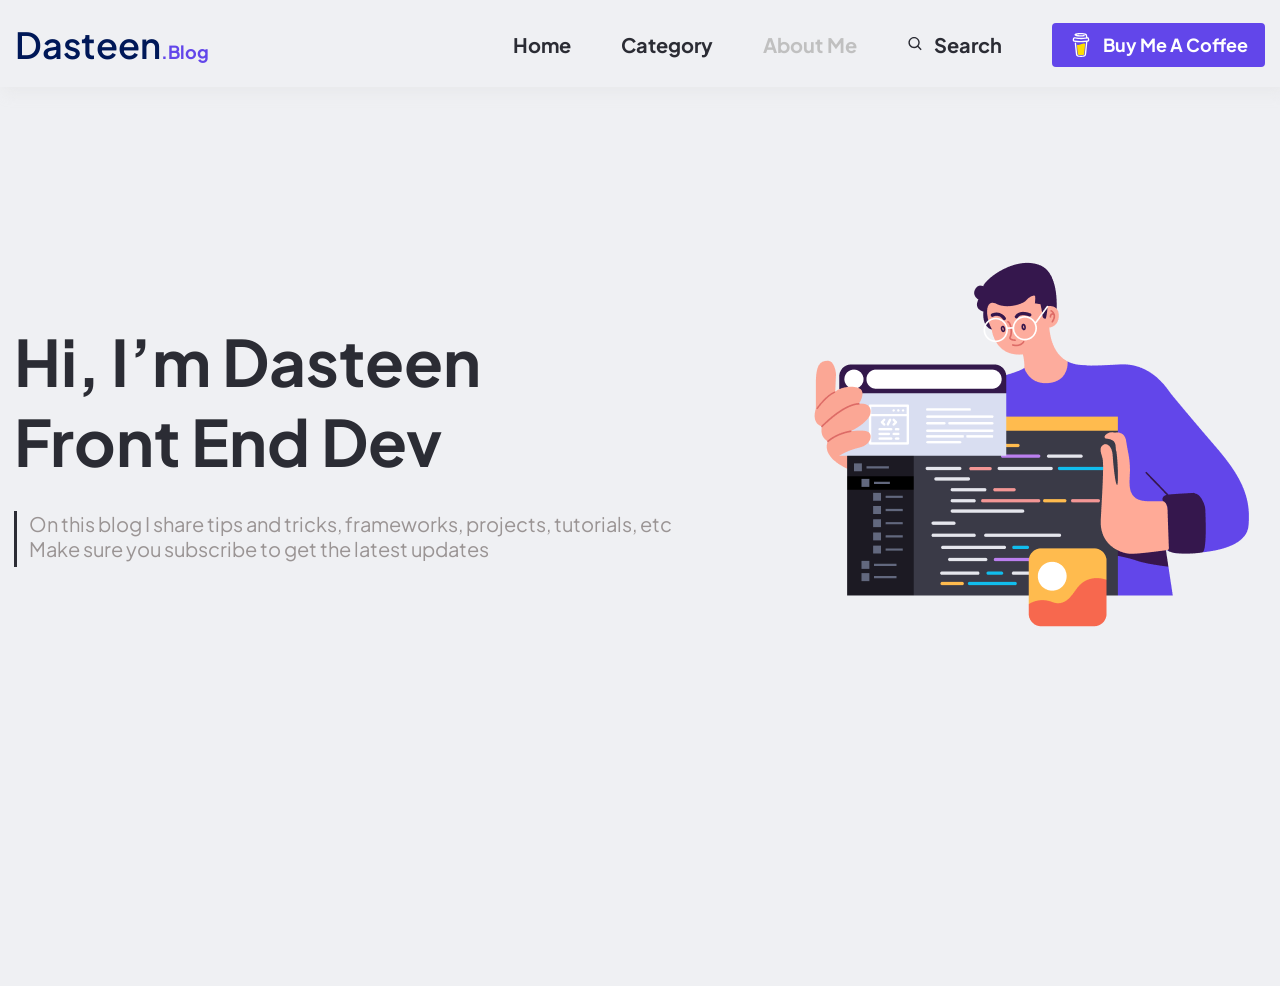
<file: about_me.html>
<!doctype html>
<html lang="en">
<head>
    <meta charset="UTF-8">
    <meta name="viewport" content="width=device-width, user-scalable=no, initial-scale=1.0, maximum-scale=1.0, minimum-scale=1.0">
    <meta http-equiv="X-UA-Compatible" content="ie=edge">
    <title>Dasteen.Blog | Category</title>
    <link rel="stylesheet" href="style.css">
    <link rel="stylesheet" href="style-category.css">
</head>
<body>
<header>
    <div class="header-container">
        <div class="header-logo">
            <a href="#">
                <h3>Dasteen<span>.Blog</span></h3>
            </a>
        </div>
        <nav>
            <ul>
                <li><a href="index.html">Home</a></li>
                <li><a href="category.html">Category</a></li>
                <li><a href="about_me.html" class="active-link">About Me</a></li>
                <li>
                    <a href="#">
                        <div>
                            <svg xmlns="http://www.w3.org/2000/svg" width="17" height="18" viewBox="0 0 17 18">
                                <path d="M7.08329 13.2501C8.34057 13.2498 9.56161 12.8289 10.552 12.0544L13.6658 15.1682L14.6674 14.1667L11.5536 11.0528C12.3285 10.0623 12.7497 8.84102 12.75 7.58341C12.75 4.45896 10.2077 1.91675 7.08329 1.91675C3.95883 1.91675 1.41663 4.45896 1.41663 7.58341C1.41663 10.7079 3.95883 13.2501 7.08329 13.2501ZM7.08329 3.33341C9.42717 3.33341 11.3333 5.23954 11.3333 7.58341C11.3333 9.92729 9.42717 11.8334 7.08329 11.8334C4.73942 11.8334 2.83329 9.92729 2.83329 7.58341C2.83329 5.23954 4.73942 3.33341 7.08329 3.33341Z"
                                      fill="#2B2C34"/>
                            </svg>
                            Search
                        </div>
                    </a>
                </li>
                <li>
                    <a href="#">
                        <div class="header-button">
                            <svg xmlns="http://www.w3.org/2000/svg" width="24" height="24" viewBox="0 0 24 24">
                                <path d="M20.2161 6.41496L20.0841 5.74896C19.9651 5.15096 19.6961 4.58596 19.0831 4.36996C18.8861 4.30096 18.6631 4.27196 18.5131 4.12896C18.3611 3.98596 18.3171 3.76296 18.2821 3.55696C18.2171 3.17896 18.1571 2.80096 18.0901 2.42396C18.0331 2.09896 17.9881 1.73396 17.8401 1.43696C17.6451 1.03696 17.2431 0.802961 16.8441 0.648961C16.6393 0.57239 16.4303 0.507617 16.2181 0.454961C15.2181 0.191961 14.1681 0.0949609 13.1411 0.0389609C11.9078 -0.0288453 10.6713 -0.00812547 9.44105 0.100961C8.52605 0.183961 7.56105 0.284961 6.69105 0.600961C6.37305 0.716961 6.04505 0.856961 5.80305 1.10196C5.50605 1.40396 5.41005 1.87196 5.62605 2.24796C5.78005 2.51496 6.04105 2.70396 6.31805 2.82796C6.67805 2.98996 7.05505 3.11196 7.44105 3.19396C8.51605 3.43196 9.63005 3.52496 10.7281 3.56396C11.9461 3.61396 13.1651 3.57396 14.3781 3.44596C14.6771 3.41296 14.9761 3.37296 15.2741 3.32696C15.6261 3.27296 15.8521 2.81396 15.7481 2.49296C15.6241 2.10996 15.2911 1.96196 14.9141 2.01996C14.4481 2.09396 13.9541 2.12796 13.5321 2.16596C12.3551 2.24596 11.1741 2.24796 9.99605 2.17196C9.60952 2.14638 9.22372 2.1107 8.83905 2.06496C8.75305 2.05496 8.65905 2.03996 8.58105 2.02896C8.33805 1.99296 8.09705 1.94896 7.85705 1.89896C7.74605 1.87196 7.74605 1.71396 7.85705 1.68696H7.86205C8.13905 1.62696 8.41905 1.57896 8.70005 1.53996H8.70205C8.83305 1.53096 8.96505 1.50796 9.09605 1.49196C10.234 1.37386 11.3787 1.33376 12.5221 1.37196C13.1961 1.39096 13.8691 1.43896 14.5391 1.51596L14.7671 1.54696C15.0341 1.58696 15.3001 1.63496 15.5651 1.69196C15.9571 1.77696 16.4601 1.80496 16.6351 2.23396C16.6901 2.37096 16.7151 2.52196 16.7461 2.66496L17.0651 4.14896C17.0718 4.18078 17.072 4.21365 17.0655 4.24553C17.059 4.27741 17.046 4.30761 17.0273 4.33425C17.0087 4.36089 16.9847 4.3834 16.957 4.40038C16.9292 4.41737 16.8983 4.42846 16.8661 4.43296H16.8631C16.8261 4.43896 16.7881 4.44296 16.7511 4.44796C15.1781 4.64865 13.5938 4.74719 12.0081 4.74296C10.4369 4.74134 8.86736 4.6398 7.30905 4.43896C7.16905 4.42196 7.01605 4.39696 6.89205 4.37896C6.56605 4.33096 6.24305 4.27096 5.91905 4.21796C5.52605 4.15296 5.15105 4.18596 4.79605 4.37896C4.50605 4.53896 4.26905 4.78296 4.12105 5.07996C3.96705 5.39596 3.92205 5.73996 3.85405 6.07996C3.78505 6.41996 3.67805 6.78696 3.71905 7.13596C3.80605 7.88896 4.33205 8.50096 5.08905 8.63796C8.83252 9.30602 12.6526 9.43265 16.4321 9.01396C16.5039 9.00579 16.5766 9.01384 16.6449 9.03751C16.7131 9.06118 16.7752 9.09987 16.8266 9.15073C16.8779 9.20159 16.9172 9.26333 16.9415 9.33138C16.9658 9.39944 16.9745 9.47208 16.9671 9.54396L16.8961 10.241L15.8781 20.148C15.8371 20.558 15.8311 20.98 15.7531 21.385C15.6311 22.022 15.2001 22.413 14.5711 22.556C13.9941 22.687 13.4061 22.756 12.8151 22.761C12.1591 22.765 11.5051 22.736 10.8491 22.739C10.1501 22.743 9.29305 22.679 8.75405 22.159C8.27905 21.701 8.21405 20.985 8.14905 20.366L7.41805 13.353L7.09605 10.259C7.05905 9.90796 6.81005 9.56396 6.41805 9.58096C6.08205 9.59596 5.70005 9.88096 5.74005 10.26L5.96805 12.445L6.91705 21.557C7.06405 22.901 8.09105 23.625 9.36305 23.829C10.1051 23.949 10.8661 23.973 11.6201 23.985C12.5861 24.001 13.5621 24.038 14.5121 23.863C15.9201 23.605 16.9771 22.665 17.1281 21.206C17.4681 17.874 17.8111 14.543 18.1521 11.211L18.3671 9.12396C18.3776 9.02047 18.4213 8.92315 18.4915 8.84641C18.5618 8.76968 18.6549 8.71762 18.7571 8.69796C19.1591 8.61996 19.5441 8.48596 19.8311 8.17996C20.2861 7.69196 20.3771 7.05696 20.2161 6.41496ZM18.7381 7.18696C18.5931 7.32396 18.3751 7.38796 18.1601 7.41996C15.7441 7.77896 13.2941 7.95996 10.8521 7.87996C9.10405 7.81996 7.37505 7.62596 5.64505 7.38196C5.47505 7.35796 5.29205 7.32696 5.17505 7.20196C4.95505 6.96596 5.06405 6.49196 5.12105 6.20696C5.17305 5.94696 5.27305 5.59796 5.58405 5.56096C6.06805 5.50396 6.63005 5.70896 7.11005 5.78096C7.68705 5.86896 8.26605 5.93996 8.84705 5.99296C11.3271 6.21896 13.8491 6.18296 16.3191 5.85296C16.7691 5.79296 17.2181 5.72296 17.6641 5.64296C18.0631 5.57096 18.5041 5.43696 18.7441 5.84896C18.9101 6.12996 18.9321 6.50596 18.9061 6.82296C18.8982 6.9614 18.8377 7.0916 18.7371 7.18696H18.7381Z"
                                      fill="#FFFFFE"/>
                                <path d="M9.47012 11.8751C10.7391 11.8751 11.7171 11.4571 12.5791 11.0871C13.3481 10.7581 14.0131 10.4741 14.8391 10.4741C15.2901 10.4783 15.737 10.5588 16.1611 10.7121L15.2211 20.6621C15.1561 21.4421 14.5051 22.0421 13.7221 22.0421C13.7221 22.0421 12.3831 22.1071 11.9361 22.1071C11.5211 22.1071 10.2781 22.0421 10.2781 22.0421C9.49512 22.0421 8.84312 21.4421 8.77812 20.6621L7.90112 11.6581C8.41195 11.8008 8.93973 11.8738 9.47012 11.8751Z"
                                      fill="#FFDD00"/>
                            </svg>
                            Buy Me a Coffee
                        </div>
                    </a>
                </li>
            </ul>
        </nav>
    </div>
</header>
<main>
    <div class="main-container" id="about-me">
        <div class="main-container_content">
            <div class="main-container_content-column">
                <h1>Hi, i’m Dasteen Front end dev</h1>
                <div class="main-container_content-column__line-p">
                    <svg width="3" height="56" viewBox="0 0 3 56" xmlns="http://www.w3.org/2000/svg">
                        <line x1="1.5" y1="-3.27835e-08" x2="1.5" y2="56" stroke="#2B2C34" stroke-width="3"/>
                    </svg>
                    <p>On this blog I share tips and tricks, frameworks, projects, tutorials, etc
                        Make sure you subscribe to get the latest updates</p>
                </div>
            </div>
            <img src="img/picture-1.png" alt="Picture of Dusteen">
        </div>
    </div>
</main>
</body>
</html>
</file>
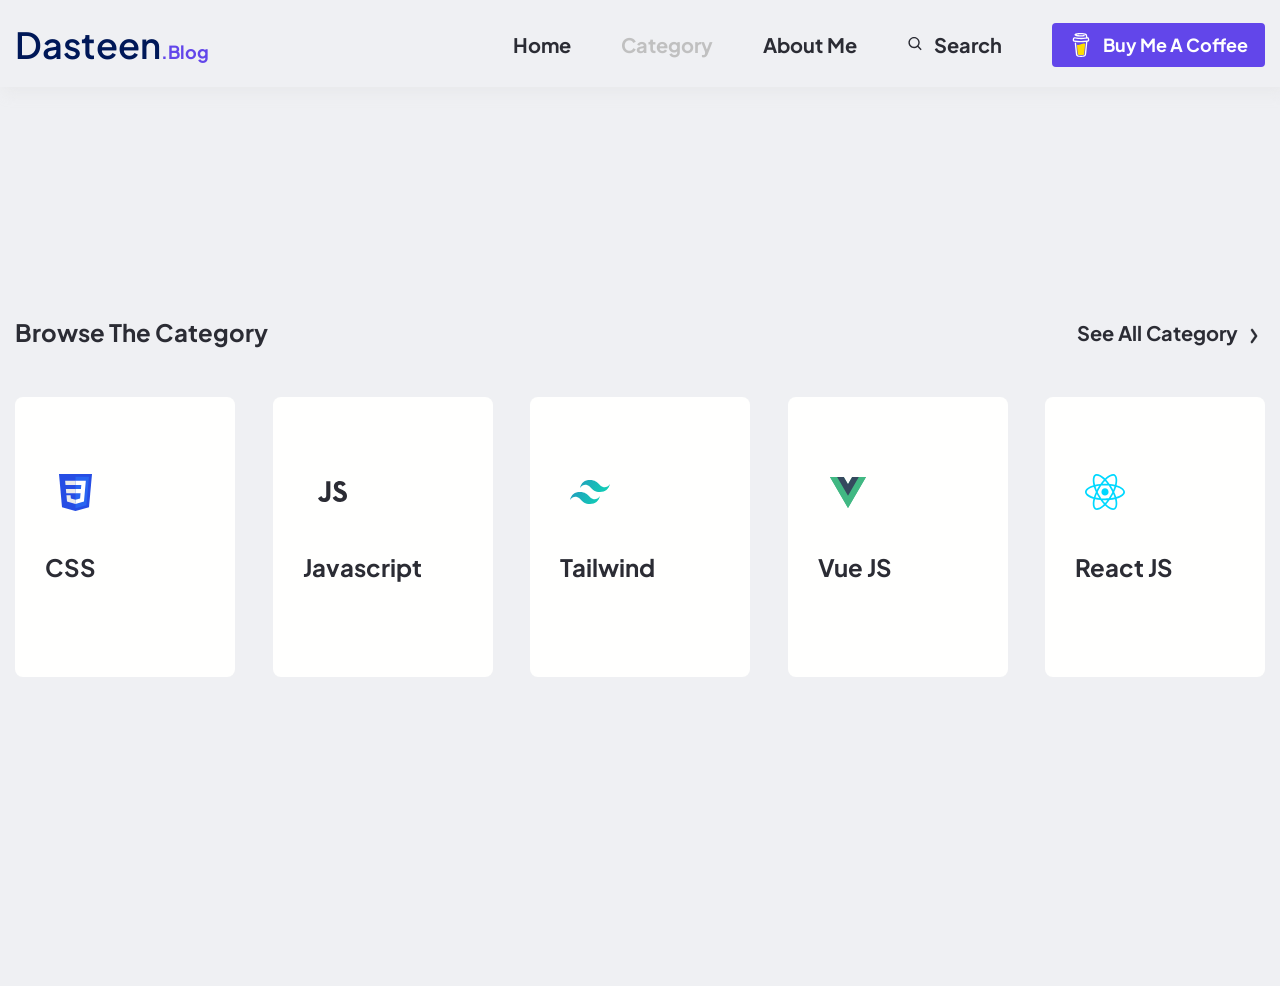
<file: category.html>
<!doctype html>
<html lang="en">
<head>
    <meta charset="UTF-8">
    <meta name="viewport" content="width=device-width, user-scalable=no, initial-scale=1.0, maximum-scale=1.0, minimum-scale=1.0">
    <meta http-equiv="X-UA-Compatible" content="ie=edge">
    <title>Dasteen.Blog | Category</title>
    <link rel="stylesheet" href="style.css">
    <link rel="stylesheet" href="style-category.css">
</head>
<body>
<header>
    <div class="header-container">
        <div class="header-logo">
            <a href="#">
                <h3>Dasteen<span>.Blog</span></h3>
            </a>
        </div>
        <nav>
            <ul>
                <li><a href="index.html">Home</a></li>
                <li><a href="category.html" class="active-link">Category</a></li>
                <li><a href="about_me.html">About Me</a></li>
                <li>
                    <a href="#">
                        <div>
                            <svg xmlns="http://www.w3.org/2000/svg" width="17" height="18" viewBox="0 0 17 18">
                                <path d="M7.08329 13.2501C8.34057 13.2498 9.56161 12.8289 10.552 12.0544L13.6658 15.1682L14.6674 14.1667L11.5536 11.0528C12.3285 10.0623 12.7497 8.84102 12.75 7.58341C12.75 4.45896 10.2077 1.91675 7.08329 1.91675C3.95883 1.91675 1.41663 4.45896 1.41663 7.58341C1.41663 10.7079 3.95883 13.2501 7.08329 13.2501ZM7.08329 3.33341C9.42717 3.33341 11.3333 5.23954 11.3333 7.58341C11.3333 9.92729 9.42717 11.8334 7.08329 11.8334C4.73942 11.8334 2.83329 9.92729 2.83329 7.58341C2.83329 5.23954 4.73942 3.33341 7.08329 3.33341Z"
                                      fill="#2B2C34"/>
                            </svg>
                            Search
                        </div>
                    </a>
                </li>
                <li>
                    <a href="#">
                        <div class="header-button">
                            <svg xmlns="http://www.w3.org/2000/svg" width="24" height="24" viewBox="0 0 24 24">
                                <path d="M20.2161 6.41496L20.0841 5.74896C19.9651 5.15096 19.6961 4.58596 19.0831 4.36996C18.8861 4.30096 18.6631 4.27196 18.5131 4.12896C18.3611 3.98596 18.3171 3.76296 18.2821 3.55696C18.2171 3.17896 18.1571 2.80096 18.0901 2.42396C18.0331 2.09896 17.9881 1.73396 17.8401 1.43696C17.6451 1.03696 17.2431 0.802961 16.8441 0.648961C16.6393 0.57239 16.4303 0.507617 16.2181 0.454961C15.2181 0.191961 14.1681 0.0949609 13.1411 0.0389609C11.9078 -0.0288453 10.6713 -0.00812547 9.44105 0.100961C8.52605 0.183961 7.56105 0.284961 6.69105 0.600961C6.37305 0.716961 6.04505 0.856961 5.80305 1.10196C5.50605 1.40396 5.41005 1.87196 5.62605 2.24796C5.78005 2.51496 6.04105 2.70396 6.31805 2.82796C6.67805 2.98996 7.05505 3.11196 7.44105 3.19396C8.51605 3.43196 9.63005 3.52496 10.7281 3.56396C11.9461 3.61396 13.1651 3.57396 14.3781 3.44596C14.6771 3.41296 14.9761 3.37296 15.2741 3.32696C15.6261 3.27296 15.8521 2.81396 15.7481 2.49296C15.6241 2.10996 15.2911 1.96196 14.9141 2.01996C14.4481 2.09396 13.9541 2.12796 13.5321 2.16596C12.3551 2.24596 11.1741 2.24796 9.99605 2.17196C9.60952 2.14638 9.22372 2.1107 8.83905 2.06496C8.75305 2.05496 8.65905 2.03996 8.58105 2.02896C8.33805 1.99296 8.09705 1.94896 7.85705 1.89896C7.74605 1.87196 7.74605 1.71396 7.85705 1.68696H7.86205C8.13905 1.62696 8.41905 1.57896 8.70005 1.53996H8.70205C8.83305 1.53096 8.96505 1.50796 9.09605 1.49196C10.234 1.37386 11.3787 1.33376 12.5221 1.37196C13.1961 1.39096 13.8691 1.43896 14.5391 1.51596L14.7671 1.54696C15.0341 1.58696 15.3001 1.63496 15.5651 1.69196C15.9571 1.77696 16.4601 1.80496 16.6351 2.23396C16.6901 2.37096 16.7151 2.52196 16.7461 2.66496L17.0651 4.14896C17.0718 4.18078 17.072 4.21365 17.0655 4.24553C17.059 4.27741 17.046 4.30761 17.0273 4.33425C17.0087 4.36089 16.9847 4.3834 16.957 4.40038C16.9292 4.41737 16.8983 4.42846 16.8661 4.43296H16.8631C16.8261 4.43896 16.7881 4.44296 16.7511 4.44796C15.1781 4.64865 13.5938 4.74719 12.0081 4.74296C10.4369 4.74134 8.86736 4.6398 7.30905 4.43896C7.16905 4.42196 7.01605 4.39696 6.89205 4.37896C6.56605 4.33096 6.24305 4.27096 5.91905 4.21796C5.52605 4.15296 5.15105 4.18596 4.79605 4.37896C4.50605 4.53896 4.26905 4.78296 4.12105 5.07996C3.96705 5.39596 3.92205 5.73996 3.85405 6.07996C3.78505 6.41996 3.67805 6.78696 3.71905 7.13596C3.80605 7.88896 4.33205 8.50096 5.08905 8.63796C8.83252 9.30602 12.6526 9.43265 16.4321 9.01396C16.5039 9.00579 16.5766 9.01384 16.6449 9.03751C16.7131 9.06118 16.7752 9.09987 16.8266 9.15073C16.8779 9.20159 16.9172 9.26333 16.9415 9.33138C16.9658 9.39944 16.9745 9.47208 16.9671 9.54396L16.8961 10.241L15.8781 20.148C15.8371 20.558 15.8311 20.98 15.7531 21.385C15.6311 22.022 15.2001 22.413 14.5711 22.556C13.9941 22.687 13.4061 22.756 12.8151 22.761C12.1591 22.765 11.5051 22.736 10.8491 22.739C10.1501 22.743 9.29305 22.679 8.75405 22.159C8.27905 21.701 8.21405 20.985 8.14905 20.366L7.41805 13.353L7.09605 10.259C7.05905 9.90796 6.81005 9.56396 6.41805 9.58096C6.08205 9.59596 5.70005 9.88096 5.74005 10.26L5.96805 12.445L6.91705 21.557C7.06405 22.901 8.09105 23.625 9.36305 23.829C10.1051 23.949 10.8661 23.973 11.6201 23.985C12.5861 24.001 13.5621 24.038 14.5121 23.863C15.9201 23.605 16.9771 22.665 17.1281 21.206C17.4681 17.874 17.8111 14.543 18.1521 11.211L18.3671 9.12396C18.3776 9.02047 18.4213 8.92315 18.4915 8.84641C18.5618 8.76968 18.6549 8.71762 18.7571 8.69796C19.1591 8.61996 19.5441 8.48596 19.8311 8.17996C20.2861 7.69196 20.3771 7.05696 20.2161 6.41496ZM18.7381 7.18696C18.5931 7.32396 18.3751 7.38796 18.1601 7.41996C15.7441 7.77896 13.2941 7.95996 10.8521 7.87996C9.10405 7.81996 7.37505 7.62596 5.64505 7.38196C5.47505 7.35796 5.29205 7.32696 5.17505 7.20196C4.95505 6.96596 5.06405 6.49196 5.12105 6.20696C5.17305 5.94696 5.27305 5.59796 5.58405 5.56096C6.06805 5.50396 6.63005 5.70896 7.11005 5.78096C7.68705 5.86896 8.26605 5.93996 8.84705 5.99296C11.3271 6.21896 13.8491 6.18296 16.3191 5.85296C16.7691 5.79296 17.2181 5.72296 17.6641 5.64296C18.0631 5.57096 18.5041 5.43696 18.7441 5.84896C18.9101 6.12996 18.9321 6.50596 18.9061 6.82296C18.8982 6.9614 18.8377 7.0916 18.7371 7.18696H18.7381Z"
                                      fill="#FFFFFE"/>
                                <path d="M9.47012 11.8751C10.7391 11.8751 11.7171 11.4571 12.5791 11.0871C13.3481 10.7581 14.0131 10.4741 14.8391 10.4741C15.2901 10.4783 15.737 10.5588 16.1611 10.7121L15.2211 20.6621C15.1561 21.4421 14.5051 22.0421 13.7221 22.0421C13.7221 22.0421 12.3831 22.1071 11.9361 22.1071C11.5211 22.1071 10.2781 22.0421 10.2781 22.0421C9.49512 22.0421 8.84312 21.4421 8.77812 20.6621L7.90112 11.6581C8.41195 11.8008 8.93973 11.8738 9.47012 11.8751Z"
                                      fill="#FFDD00"/>
                            </svg>
                            Buy Me a Coffee
                        </div>
                    </a>
                </li>
            </ul>
        </nav>
    </div>
</header>
<main>
    <section class="category-section" id="category-section">
        <div class="category-section-container">
            <div class="view-categories">
                <p>Browse the category</p>
                <div>
                    <p>See all category</p>
                    <svg xmlns="http://www.w3.org/2000/svg" width="8" height="16" viewBox="0 0 8 16">
                        <path d="M2.12695 0.856445C2.26762 0.873447 2.40289 0.923934 2.52344 1.00391C2.64258 1.08299 2.74477 1.18897 2.8252 1.31348L6.92969 7.29883L6.98047 7.37793C7.0915 7.56772 7.15037 7.7911 7.15039 8.01855C7.15039 8.27844 7.07341 8.53298 6.92969 8.73828L6.92871 8.73926L2.67969 14.7256C2.58144 14.8647 2.45449 14.9775 2.30859 15.0518C2.16579 15.1244 2.00919 15.1567 1.85156 15.1475C1.61078 15.148 1.38178 15.0498 1.20312 14.876C1.10273 14.7783 1.02036 14.6596 0.960938 14.5273C0.901575 14.3951 0.866058 14.2508 0.854492 14.1035C0.842971 13.9563 0.856025 13.8077 0.893555 13.666C0.931064 13.5244 0.991926 13.3915 1.07422 13.2754L1.0752 13.2744L4.82129 8.01172L1.20898 2.74023V2.73926C1.12819 2.62208 1.06808 2.48873 1.03223 2.34668C0.996245 2.20408 0.98469 2.05462 0.998047 1.90723C1.01142 1.75996 1.05019 1.61679 1.11133 1.48535C1.17253 1.35384 1.25551 1.23579 1.35742 1.13965C1.45879 1.03625 1.57848 0.956653 1.70996 0.907227C1.84371 0.857001 1.98615 0.839463 2.12695 0.856445Z"
                              fill="#2B2C34" stroke="#2B2C34" stroke-width="0.3"/>
                    </svg>
                </div>
            </div>
        </div>
        <div class="category-section-container_cards">
            <div class="category-section-container_background-card">
                <div class="container-card-css__logo-p-container">
                    <div class="rectangle__logo">
                        <svg xmlns="http://www.w3.org/2000/svg" width="33" height="37" viewBox="0 0 33 37">
                            <path d="M16.4798 37L3.00326 33.3013L0 0H33L29.9936 33.2962L16.4798 37Z" fill="#264DE4"/>
                            <path d="M27.4198 31.1759L29.9889 2.72278H16.5V34.1688L27.4198 31.1759Z" fill="#2965F1"/>
                            <path d="M6.88492 15.0739L7.25514 19.1581H16.5001V15.0739H6.88492ZM6.14087 6.80725L6.51639 10.8915H16.5001V6.80725H6.14087ZM16.5001 25.6812L16.482 25.6859L11.881 24.4577L11.5869 21.2003H7.43973L8.01847 27.6133L16.4811 29.9357L16.5001 29.9306V25.6812Z"
                                  fill="#EBEBEB"/>
                            <path d="M26.0887 15.0739L26.8345 6.80725H16.4857V10.8915H22.307L21.9311 15.0739H16.4857V19.1581H21.5729L21.0933 24.4552L16.4856 25.6846V29.9338L24.9549 27.6133L25.017 26.9232L25.988 16.1706L26.0887 15.0739Z"
                                  fill="white"/>
                        </svg>
                    </div>
                    <p>CSS</p>
                </div>
            </div>
            <div class="category-section-container_background-card">
                <div class="container-card-js__logo-p-container">
                    <div class="rectangle__logo">
                        <svg xmlns="http://www.w3.org/2000/svg" width="60" height="60" viewBox="0 0 60 60">
                            <rect width="60" height="60" rx="7.45763" fill="#FFFFFE"/>
                            <path d="M15.0002 36.1433L18.3667 34.0646C19.0162 35.2395 19.607 36.2336 21.0243 36.2336C22.3827 36.2336 23.2394 35.6915 23.2394 33.5827V19.2413H27.3735V33.6423C27.3735 38.0109 24.8635 39.9995 21.2014 39.9995C17.8942 39.9995 15.9745 38.252 15 36.143L15.0002 36.1433ZM29.619 35.6913L32.9851 33.7029C33.8714 35.1794 35.0231 36.264 37.0605 36.264C38.7736 36.264 39.8659 35.3901 39.8659 34.1849C39.8659 32.7388 38.7437 32.2265 36.8538 31.3832L35.8204 30.9308C32.8377 29.6357 30.8592 28.0087 30.8592 24.574C30.8592 21.4104 33.2216 19 36.913 19C39.5413 19 41.4312 19.9341 42.7895 22.3745L39.5705 24.4837C38.8616 23.1882 38.0941 22.6761 36.9129 22.6761C35.702 22.6761 34.9342 23.4594 34.9342 24.4837C34.9342 25.749 35.702 26.2615 37.4738 27.0449L38.5073 27.4967C42.0215 29.0335 44 30.6 44 34.1248C44 37.9213 41.0765 40 37.149 40C33.3101 40 30.8295 38.1321 29.6188 35.6915"
                                  fill="#2B2C34"/>
                        </svg>
                    </div>
                    <p>Javascript</p>
                </div>
            </div>
            <div class="category-section-container_background-card-blue">
                <div class="container-card-tailwind__logo-p-container">
                    <div class="rectangle__logo">
                        <svg xmlns="http://www.w3.org/2000/svg" width="40" height="24" viewBox="0 0 40 24">
                            <g clip-path="url(#clip0_12539_245)">
                                <path d="M20 0C14.6667 0 11.3333 2.65979 10 7.97922C12 5.31943 14.3333 4.32203 17 4.98701C18.5214 5.36634 19.6089 6.46738 20.8127 7.68592C22.7736 9.67122 25.043 11.9688 30 11.9688C35.3333 11.9688 38.6667 9.30904 40 3.98961C38 6.6494 35.6667 7.6468 33 6.98182C31.4786 6.60249 30.3911 5.50145 29.1873 4.28291C27.2264 2.29761 24.957 0 20 0ZM10 11.9688C4.66672 11.9688 1.33328 14.6286 0 19.9481C2 17.2883 4.33328 16.2909 7 16.9558C8.52141 17.3352 9.60891 18.4362 10.8127 19.6548C12.7736 21.6401 15.043 23.9377 20 23.9377C25.3333 23.9377 28.6667 21.2779 30 15.9584C28 18.6182 25.6667 19.6156 23 18.9506C21.4786 18.5713 20.3911 17.4703 19.1873 16.2517C17.2264 14.2664 14.957 11.9688 10 11.9688Z"
                                      fill="url(#paint0_linear_12539_245)"/>
                            </g>
                            <defs>
                                <linearGradient id="paint0_linear_12539_245" x1="-1.1112" y1="7.66005" x2="33.3904" y2="27.6049" gradientUnits="userSpaceOnUse">
                                    <stop stop-color="#2298BD"/>
                                    <stop offset="1" stop-color="#0ED7B5"/>
                                </linearGradient>
                                <clipPath id="clip0_12539_245">
                                    <rect width="40" height="24" fill="white"/>
                                </clipPath>
                            </defs>
                        </svg>
                    </div>
                    <p>Tailwind</p>
                </div>
            </div>
            <div class="category-section-container_background-card">
                <div class="container-card-vue-js__logo-p-container">
                    <div class="rectangle__logo">
                        <svg xmlns="http://www.w3.org/2000/svg" width="36" height="31" viewBox="0 0 36 31">
                            <path d="M28.8 0H36L18 30.9719L0 0H13.77L18 7.1819L22.14 0H28.8Z" fill="#41B883"/>
                            <path d="M0 0L18 30.9719L36 0H28.8L18 18.5832L7.11 0H0Z" fill="#41B883"/>
                            <path d="M7.11011 0L18.0001 18.6729L28.8001 0H22.1401L18.0001 7.1819L13.7701 0H7.11011Z" fill="#35495E"/>
                        </svg>
                    </div>
                    <p>Vue JS</p>
                </div>
            </div>
            <div class="category-section-container_background-card">
                <div class="container-card-react-js__logo-p-container">
                    <div class="rectangle__logo">
                        <svg xmlns="http://www.w3.org/2000/svg" width="40" height="36" viewBox="0 0 40 36">
                            <g clip-path="url(#clip0_12539_364)">
                                <path d="M32.888 11.6565C32.4623 11.5089 32.033 11.3722 31.6005 11.2465C31.6731 10.9465 31.74 10.6501 31.7994 10.3589C32.7741 5.57773 32.1369 1.72588 29.9605 0.457674C27.8737 -0.758116 24.4611 0.509621 21.0145 3.54073C20.6749 3.83999 20.3427 4.14788 20.0184 4.4641C19.8013 4.25382 19.5804 4.04763 19.3558 3.84562C15.7436 0.604674 12.123 -0.761274 9.94891 0.510568C7.86406 1.73015 7.24672 5.35115 8.12422 9.88241C8.21152 10.3312 8.31009 10.7776 8.41984 11.2214C7.90734 11.3685 7.41281 11.5251 6.93953 11.6919C2.70453 13.184 0 15.5223 0 17.9477C0 20.4527 2.90344 22.9653 7.31437 24.4888C7.67198 24.6118 8.03256 24.7258 8.39578 24.8306C8.27782 25.3085 8.17309 25.7897 8.08172 26.2735C7.24516 30.7261 7.89844 34.2615 9.97766 35.4734C12.1252 36.7248 15.7295 35.4386 19.2391 32.3384C19.5236 32.0863 19.802 31.8271 20.0737 31.561C20.4249 31.9035 20.7855 32.2359 21.155 32.558C24.5547 35.5141 27.9122 36.7078 29.9894 35.4926C32.1348 34.2375 32.8322 30.4395 31.9269 25.8187C31.8556 25.4567 31.7756 25.0965 31.687 24.7384C31.9402 24.6626 32.1886 24.5846 32.4308 24.5035C37.0164 22.9683 40 20.4862 40 17.9477C40 15.5134 37.2081 13.1594 32.888 11.6565ZM31.8934 22.8645C31.6747 22.9376 31.4503 23.0082 31.2216 23.0769C30.7153 21.4574 30.0322 19.7354 29.1961 17.956C29.9939 16.2192 30.6508 14.5191 31.1428 12.9102C31.552 13.0299 31.9491 13.156 32.3319 13.2891C36.0334 14.5769 38.2912 16.4807 38.2912 17.9477C38.2912 19.5102 35.8528 21.5387 31.8934 22.8645ZM30.2506 26.1541C30.6509 28.1973 30.708 30.0446 30.4428 31.4889C30.2047 32.7866 29.7256 33.6517 29.1331 33.9983C27.8727 34.7357 25.1769 33.7773 22.2695 31.249C21.9258 30.9496 21.5904 30.6405 21.2638 30.3222C22.3909 29.0766 23.5173 27.6285 24.6167 26.0202C26.5505 25.8468 28.3773 25.5633 30.0341 25.1763C30.1139 25.5004 30.1861 25.8265 30.2506 26.1541ZM13.6369 33.8709C12.4053 34.3103 11.4244 34.3229 10.8314 33.9775C9.56969 33.2422 9.04516 30.4034 9.76062 26.5956C9.84567 26.1456 9.94306 25.6981 10.0527 25.2536C11.6911 25.6199 13.5047 25.8833 15.443 26.0422C16.5498 27.6159 17.7087 29.0624 18.8767 30.329C18.6285 30.5717 18.3744 30.8082 18.1147 31.0383C16.5627 32.4091 15.0075 33.3817 13.6369 33.8709ZM7.86719 22.8549C5.91672 22.1812 4.30594 21.3056 3.20188 20.3502C2.20969 19.4917 1.70891 18.6393 1.70891 17.9477C1.70891 16.4758 3.88031 14.5984 7.50203 13.3225C7.94156 13.1677 8.40156 13.0217 8.87891 12.8846C9.37953 14.5299 10.0361 16.2501 10.8284 17.9897C10.0258 19.7549 9.35984 21.5027 8.85437 23.1674C8.52283 23.0714 8.19367 22.9672 7.86719 22.8549ZM9.80125 9.55067C9.04953 5.66852 9.54875 2.74004 10.8052 2.00504C12.1433 1.2222 15.1023 2.33836 18.2212 5.13688C18.4246 5.31979 18.6247 5.5064 18.8214 5.69662C17.6592 6.95773 16.5109 8.39346 15.4139 9.95789C13.5327 10.1341 11.7319 10.417 10.0763 10.7961C9.97425 10.3834 9.88255 9.96821 9.80125 9.55083V9.55067ZM27.0555 13.8561C26.6644 13.1736 26.2589 12.4996 25.8391 11.8346C27.1153 11.9977 28.3381 12.2142 29.4864 12.4788C29.1417 13.5955 28.712 14.7628 28.2063 15.9596C27.8366 15.2508 27.4529 14.5495 27.0555 13.8561ZM20.0192 6.93073C20.8073 7.79362 21.5967 8.75694 22.3731 9.8022C20.7981 9.72703 19.2205 9.72672 17.6455 9.80125C18.4227 8.76562 19.2188 7.80357 20.0192 6.93073ZM12.9378 13.868C12.5454 14.5558 12.1689 15.2527 11.8086 15.9582C11.3111 14.7656 10.8853 13.5929 10.5377 12.4605C11.6789 12.2025 12.8959 11.9916 14.1641 11.8315C13.7396 12.5005 13.3307 13.1794 12.9378 13.8678V13.868ZM14.2005 24.1867C12.8903 24.0389 11.655 23.8389 10.5141 23.5878C10.8672 22.4352 11.3023 21.2376 11.8106 20.0194C12.1723 20.7255 12.5504 21.4228 12.9445 22.1109C13.3498 22.8183 13.7695 23.5111 14.2005 24.1867ZM20.0664 29.0862C19.2564 28.2033 18.4486 27.2264 17.6597 26.1757C18.4256 26.206 19.2064 26.2215 20 26.2215C20.8153 26.2215 21.6213 26.203 22.4145 26.1674C21.6356 27.2369 20.8492 28.2153 20.0664 29.0862ZM28.2223 19.9572C28.757 21.1888 29.2077 22.3801 29.5655 23.513C28.4058 23.7805 27.1536 23.9958 25.8342 24.1558C26.257 23.4785 26.6664 22.7928 27.0622 22.099C27.4646 21.3939 27.8514 20.6798 28.2223 19.9572ZM25.582 21.2363C24.9761 22.2999 24.3361 23.3434 23.6631 24.365C22.444 24.4522 21.2222 24.4956 20 24.4949C18.7552 24.4949 17.5444 24.4558 16.3784 24.3794C15.6878 23.3601 15.0357 22.3148 14.4233 21.2458H14.4234C13.8139 20.1824 13.2446 19.096 12.7167 17.9889C13.2433 16.8816 13.8109 15.7946 14.4183 14.7304L14.4181 14.7306C15.0253 13.6661 15.6723 12.6253 16.3577 11.6104C17.5472 11.5195 18.767 11.4721 19.9998 11.4721H20C21.2384 11.4721 22.4598 11.5199 23.6491 11.6115C24.3275 12.6249 24.9704 13.6621 25.5764 14.7213C26.1858 15.7831 26.7609 16.8648 27.3008 17.9644C26.7665 19.0753 26.1932 20.1666 25.582 21.2363ZM29.107 1.95357C30.4464 2.7342 30.9673 5.88215 30.1258 10.0103C30.072 10.2737 30.0117 10.5419 29.9461 10.814C28.2864 10.4268 26.4844 10.139 24.5977 9.9601C23.4986 8.37846 22.3597 6.94052 21.2164 5.69567C21.516 5.40381 21.8228 5.11951 22.1364 4.84304C25.0895 2.24615 27.8495 1.22078 29.107 1.95357ZM20 14.3382C21.9727 14.3382 23.5719 15.9543 23.5719 17.9477C23.5719 19.9411 21.9727 21.5572 20 21.5572C18.0273 21.5572 16.4281 19.9411 16.4281 17.9477C16.4281 15.9543 18.0273 14.3382 20 14.3382Z"
                                      fill="#00D8FF"/>
                            </g>
                            <defs>
                                <clipPath id="clip0_12539_364">
                                    <rect width="40" height="36" fill="white"/>
                                </clipPath>
                            </defs>
                        </svg>
                    </div>
                    <p>React JS</p>
                </div>
            </div>
        </div>
    </section>
</main>
</body>
</html>
</file>
<file: style.css>
@import url('https://fonts.googleapis.com/css2?family=Plus+Jakarta+Sans:ital,wght@0,200..800;1,200..800&display=swap');
* {
    margin: 0;
    padding: 0;
    box-sizing: border-box;
    text-decoration: none;
    list-style-type: none;
    font-family: "Plus Jakarta Sans", sans-serif;
    scroll-behavior: smooth;
}

/*-----------------header-----------------*/
.active-link{
    color: #C0C0C0;
}
header {
    position: fixed;
    top: 0;
    left: 0;
    width: 100%;
    background: #EFF0F3;
    box-shadow: 4px 6px 13px 0 rgba(215, 215, 215, 0.25);
}
.header-container {
    width: 1250px;
    margin: 0 auto;
    padding: 22px 0 20px 0;
    display: flex;
    justify-content: space-between;
    align-items: center;
}
.header-logo h3 {
    color: #001858;
    font-size: 36px;
    font-weight: 600;
}
.header-logo h3 span {
    width: 48px;
    height: 27px;
    color: #6246EA;
    font-size: 18px;
    font-weight: 700;
}
header nav {
    display: flex;
    justify-content: center;
    align-items: center;
}
header nav ul {
    display: flex;
    justify-content: space-between;
    align-items: center;
    gap: 50px
}
header nav ul li div {
    display: inline-flex;
    justify-content: center;
    align-items: center;
    gap: 10px;
}
header nav ul li a {
    color: #2B2C34;
    font-size: 20px;
    font-weight: 700;
    text-transform: capitalize;
}
.header-button {
    padding: 10px 17px;
    border-radius: 4px;
    background: #6246EA;
    border: none;
    color: #FFFFFE;
    font-size: 18px;
    font-weight: 700;
    text-transform: capitalize;
    transition: 1s;
}
.header-button:hover {
    transform: scale(1.2);
    transition: 1s;
}

/*------------------------------------main-----------------------------------*/
main {
    background: #EFF0F3;
    margin-top: 86px;
    padding-top: 164px;
    padding-bottom: 263px;
}
.main-container {
    width: 1250px;
    margin: 0 auto;
    display: flex;
    justify-content: center;
    align-items: center;
}
.main-container_content {
    display: flex;
    justify-content: space-between;
    align-items: center;
    gap: 116px;
}
.main-container_content-column {
    display: flex;
    justify-content: center;
    align-items: flex-start;
    flex-direction: column;
    gap: 30px;
}
.main-container_content h1 {
    width: 617px;
    color: #2B2C34;
    font-size: 64px;
    font-weight: 700;
    text-transform: capitalize;
}
.main-container_content p {
    width: 652px;
    color: #9A9494;
    font-size: 20px;
    font-weight: 400;
}
.main-container_content-column__line-p {
    display: inline-flex;
    gap: 12px;
}

/*-----------------------------------form-----------------------------*/
.input_email-button {
    display: flex;
    justify-content: center;
    align-items: center;
}
.input_email-button input {
    display: flex;
    padding: 21px 200px 21px 25px;
    align-items: center;
    gap: 10px;
    border-radius: 8px;
    background: #FFFFFE;
    border: none;
    color: #C0C0C0;
    font-size: 20px;
    font-weight: 400;
    outline: none;
}
.subscribe-main-button {
    display: flex;
    height: 67px;
    padding: 20px 23px 19px 23px;
    justify-content: center;
    align-items: center;
    gap: 10px;
    border-radius: 8px;
    background: #6246EA;
    color: #FFFFFE;
    font-size: 20px;
    font-weight: 700;
    text-transform: capitalize;
    border: none;
    transition: 1s;
    margin-left: 20px;
}
.subscribe-main-button:hover {
    transform: scale(1.1);
    transition: 1s;
    color: #C0C0C0;
}

/*----------------------------------section-category------------------------------*/
.category-section {
    background: #EFF0F3;
    padding-top: 67px;
    padding-bottom: 68px;
}
.category-section-container {
    width: 1250px;
    margin: 0 auto;
    display: flex;
    justify-content: center;
    align-items: center;
}
.view-categories {
    width: 100%;
    display: flex;
    justify-content: space-between;
    align-items: center;
    margin-bottom: 50px;
}
.view-categories div {
    display: inline-flex;
    justify-content: center;
    align-items: center;
}
.view-categories p {
    color: #2B2C34;
    font-size: 24px;
    font-weight: 700;
    text-transform: capitalize;
}
.view-categories div p {
    color: #2B2C34;
    text-align: right;
    font-size: 20px;
    font-weight: 700;
    text-transform: capitalize;
}
.view-categories div svg {
    margin: 9px 7px 2px 12px;
}

/*--------------------------------section-category-cards--------------------------*/
.category-section-container_cards {
    width: 1250px;
    margin: 0 auto;
    display: flex;
    justify-content: space-between;
    align-items: center;
    gap: 37px;
}
.category-section-container_background-card, .category-section-container_background-card_blue {
    width: 220px;
    height: 280px;
    display: flex;
    justify-content: center;
    align-items: center;
    flex-direction: column;
}
.category-section-container_background-card  {
    border-radius: 8px;
    background: #FFFFFE;
    color: #2B2C34;
    font-size: 24px;
    font-weight: 700;
    text-transform: capitalize;
    transition: 2s;
}
.category-section-container_background-card-blue {
    border-radius: 8px;
    background: #FFFFFE;
    color: #2B2C34;
    font-size: 24px;
    font-weight: 700;
    text-transform: capitalize;
    transition: 2s;
}
.category-section-container_background-card:hover{
    background: #6246EA;
    transform: scale(1.2);
    transition: 2s;
}


.category-section-container_background-card-blue:hover{
    background: #6246EA;
    transform: scale(1.2);
    transition: 2s;
}

/*-----------container-card/rectangle-logo-p-container-----------*/
.rectangle__logo {
    width: 60px;
    height: 60px;
    border-radius: 7.458px;
    background: #FFFFFE;
    display: flex;
    justify-content: center;
    align-items: center;
}

/*-------------------------css---------------------*/
.container-card-css__logo-p-container {
    width: 60px;
    height: 120px;
    display: flex;
    justify-content: space-between;
    align-items: flex-start;
    flex-direction: column;
    gap: 30px;
    margin: 65px 130px 95px 30px;
}

/*---------------------js----------------------------*/
.container-card-js__logo-p-container {
    width: 118px;
    height: 120px;
    display: flex;
    justify-content: space-between;
    align-items: flex-start;
    flex-direction: column;
    gap: 30px;
    margin: 65px 72px 95px 30px;
}

/*-------------------tailwind-----------------------*/
.container-card-tailwind__logo-p-container {
    width: 96px;
    height: 120px;
    display: flex;
    justify-content: space-between;
    align-items: flex-start;
    flex-direction: column;
    gap: 30px;
    margin: 65px 94px 95px 30px;
}

/*------------------vue js------------------------------*/
.container-card-vue-js__logo-p-container {
    width: 75px;
    height: 120px;
    display: flex;
    justify-content: space-between;
    align-items: flex-start;
    flex-direction: column;
    gap: 30px;
    margin: 65px 115px 95px 30px;
}

/*----------------react js----------------------------*/
.container-card-react-js__logo-p-container {
    width: 98px;
    height: 120px;
    display: flex;
    justify-content: space-between;
    align-items: flex-start;
    flex-direction: column;
    gap: 30px;
    margin: 65px 92px 95px 30px;
}

/*--------------------------featured-article-section-------------------*/
.featured-article-section {
    background-color: white;
    padding-top: 80px;
    padding-bottom: 80px;
}
.featured-article-section-container {
    width: 1250px;
    margin: 0 auto;
    display: flex;
    justify-content: center;
    align-items: center;
}
.view-articles_featured-article {
    width: 100%;
    display: flex;
    justify-content: space-between;
    align-items: center;
    margin-bottom: 30px;
}
.view-articles_featured-article div {
    display: inline-flex;
    justify-content: center;
    align-items: center;
}
.view-articles_featured-article p {
    color: #2B2C34;
    font-size: 24px;
    font-weight: 700;
    text-transform: capitalize;
}
.view-articles_featured-article div p {
    color: #2B2C34;
    text-align: right;
    font-size: 20px;
    font-weight: 700;
    text-transform: capitalize;
}
.view-articles_featured-article div svg {
    margin: 9px 7px 2px 12px;
}

/*-----------------------------featured-article-section-container_cards----------------------------------*/
.featured-article-section-container_cards {
    width: 1250px;
    margin: 0 auto;
    display: flex;
    justify-content: space-between;
    align-items: center;
    gap: 16px;
}
.featured-article-section-container_background-card {
    display: flex;
    width: 300px;
    height: 425px;
    padding: 20px;
    flex-direction: column;
    justify-content: center;
    align-items: center;
    border-radius: 12px;
    background: #FFFFFE;
}
.featured-article-section-container_card-content {
    display: flex;
    justify-content: center;
    align-items: flex-start;
    flex-direction: column;
}
.featured-article-section-container_cards h3 {
    width: 260px;
    color: #2B2C34;
    font-size: 20px;
    font-weight: 700;
    text-transform: capitalize;
}
.featured-article-section-container_cards div:nth-child(1) div:nth-child(1) {
    border-radius: 12px;
    background: #FFFFFE;
    box-shadow: 4px 6px 13px 0 rgba(215, 215, 215, 0.25);
    padding: 20px;
}
.featured-article-section-container_cards div:nth-child(1) div:nth-child(1) h3 {
    margin: 25px 0 80px 0;
}
.featured-article-section-container_cards div:nth-child(2) div:nth-child(1) h3 {
    margin: 25px 0 55px 0;
}
.featured-article-section-container_cards div:nth-child(3) div:nth-child(1) h3 {
    margin: 25px 0 30px 0;
}
.featured-article-section-container_cards div:nth-child(4) div:nth-child(1) h3 {
    margin: 25px 0 55px 0;
}
.featured-article-section-container_card-bottom_content {
    display: flex;
    justify-content: center;
    align-items: center;
    gap: 15px;
}
.featured-article-section-container_card-bottom_content-column {
    display: flex;
    align-items: flex-start;
    flex-direction: column;
    gap: 4px;
}
.featured-article-section-container_card-bottom_content-column h4 {
    color: #2B2C34;
    font-size: 16px;
    font-weight: 600;
}
.featured-article-section-container_card-bottom_content-column p {
    color: #2B2C34;
    font-size: 14px;
    font-weight: 400;
    text-transform: capitalize;
}

/*---------------------------css-section----------------------*/
.css-section {
    background-color: white;
    padding-bottom: 80px;
}
.css-section-container {
    width: 1250px;
    margin: 0 auto;
    display: flex;
    justify-content: center;
    align-items: center;
}
.view-articles_css {
    width: 100%;
    display: flex;
    justify-content: space-between;
    align-items: center;
    margin-bottom: 30px;
}
.view-articles_css div {
    display: inline-flex;
    justify-content: center;
    align-items: center;
}
.view-articles_css p {
    color: #2B2C34;
    font-size: 24px;
    font-weight: 700;
    text-transform: capitalize;
}
.view-articles_css div p {
    color: #2B2C34;
    text-align: right;
    font-size: 20px;
    font-weight: 700;
    text-transform: capitalize;
}
.view-articles_css div svg {
    margin: 9px 7px 2px 12px;
}

/*-----------------css-section-container_cards------------------*/
.css-section-container_cards {
    width: 1250px;
    margin: 0 auto;
    display: flex;
    justify-content: space-between;
    align-items: center;
    gap: 16px;
}
.css-section-container_background-card {
    display: flex;
    width: 300px;
    height: 425px;
    padding: 20px;
    flex-direction: column;
    justify-content: center;
    align-items: center;
    border-radius: 12px;
    background: #FFFFFE;
}
.css-section-container_card-content {
    display: flex;
    justify-content: center;
    align-items: flex-start;
    flex-direction: column;
}
.css-section-container_card-content h3 {
    width: 260px;
    color: #0D0D0D;
    font-size: 20px;
    font-weight: 700;
    text-transform: capitalize;
    margin: 25px 0 55px 0;
}
.css-section-container_cards div:nth-child(4) div:nth-child(1) h3 {
    margin: 25px 0 30px 0;
}
.css-section-container_card-bottom_content {
    display: flex;
    justify-content: center;
    align-items: center;
    gap: 15px;
}
.css-section-container_card-bottom_content-column {
    display: flex;
    align-items: flex-start;
    flex-direction: column;
    gap: 4px;
}
.css-section-container_card-bottom_content-column h4 {
    color: #2B2C34;
    font-size: 16px;
    font-weight: 600;
}
.css-section-container_card-bottom_content-column p {
    color: #2B2C34;
    font-size: 14px;
    font-weight: 400;
    text-transform: capitalize;
}

/*----------------------js-section------------------*/
.js-section {
    background-color: white;
    padding-bottom: 80px;
}
.js-section-container {
    width: 1250px;
    margin: 0 auto;
    display: flex;
    justify-content: center;
    align-items: center;
}
.view-articles_js {
    width: 100%;
    display: flex;
    justify-content: space-between;
    align-items: center;
    margin-bottom: 30px;
}
.view-articles_js div {
    display: inline-flex;
    justify-content: center;
    align-items: center;
}
.view-articles_js p {
    color: #2B2C34;
    font-size: 24px;
    font-weight: 700;
    text-transform: capitalize;
}
.view-articles_js div p {
    color: #2B2C34;
    text-align: right;
    font-size: 20px;
    font-weight: 700;
    text-transform: capitalize;
}
.view-articles_js div svg {
    margin: 9px 7px 2px 12px;
}

/*-------------js-section-container_cards----------------*/
.js-section-container_cards {
    width: 1250px;
    margin: 0 auto;
    display: flex;
    justify-content: space-between;
    align-items: center;
    gap: 16px;
}
.js-section-container_background-card {
    display: flex;
    width: 300px;
    height: 425px;
    padding: 20px;
    flex-direction: column;
    justify-content: center;
    align-items: center;
    border-radius: 12px;
    background: #FFFFFE;
}
.js-section-container_card-content {
    display: flex;
    justify-content: center;
    align-items: flex-start;
    flex-direction: column;
}
.js-section-container_cards h3 {
    width: 260px;
    color: #0D0D0D;
    font-size: 20px;
    font-weight: 700;
    text-transform: capitalize;
}
.js-section-container_cards div:nth-child(1) div:nth-child(1) h3 {
    margin: 25px 0 55px 0;
}
.js-section-container_cards div:nth-child(2) div:nth-child(1) h3 {
    margin: 25px 0 80px 0;
}
.js-section-container_cards div:nth-child(3) div:nth-child(1) h3 {
    margin: 25px 0 30px 0;
}
.js-section-container_cards div:nth-child(4) div:nth-child(1) h3 {
    margin: 25px 0 55px 0;
}
.js-section-container_card-bottom_content {
    display: flex;
    justify-content: center;
    align-items: center;
    gap: 15px;
}
.js-section-container_card-bottom_content-column {
    display: flex;
    align-items: flex-start;
    flex-direction: column;
    gap: 4px;
}
.js-section-container_card-bottom_content-column h4 {
    color: #2B2C34;
    font-size: 16px;
    font-weight: 600;
}
.js-section-container_card-bottom_content-column p {
    width: 184px;
    height: 21px;
    color: #2B2C34;
    font-size: 14px;
    font-weight: 400;
    text-transform: capitalize;
}

/*---------------------react-js_section---------------*/
.react-js_section {
    background-color: white;
    padding-bottom: 80px;
}
.react-js_section-container {
    width: 1250px;
    margin: 0 auto;
    display: flex;
    justify-content: center;
    align-items: center;
}
.view-articles_react-js {
    width: 100%;
    display: flex;
    justify-content: space-between;
    align-items: center;
    margin-bottom: 30px;
}
.view-articles_react-js div {
    display: inline-flex;
    justify-content: center;
    align-items: center;
}
.view-articles_react-js p {
    color: #2B2C34;
    font-size: 24px;
    font-weight: 700;
    text-transform: capitalize;
}
.view-articles_react-js div p {
    color: #2B2C34;
    text-align: right;
    font-size: 20px;
    font-weight: 700;
    text-transform: capitalize;
}
.view-articles_react-js div svg {
    margin: 9px 7px 2px 12px;
}

/*-------------react-js_section-container_cards------------*/
.react-js_section-container_cards {
    width: 1250px;
    margin: 0 auto;
    display: flex;
    justify-content: space-between;
    align-items: center;
    gap: 16px;
}
.react-js_section-container_background-card {
    display: flex;
    width: 300px;
    height: 425px;
    padding: 20px;
    flex-direction: column;
    justify-content: center;
    align-items: center;
    border-radius: 12px;
    background: #FFFFFE;
}
.react-js_section-container_card-content {
    display: flex;
    justify-content: center;
    align-items: flex-start;
    flex-direction: column;
}
.react-js_section-container_cards h3 {
    width: 260px;
    color: #0D0D0D;
    font-size: 20px;
    font-weight: 700;
    text-transform: capitalize;
    margin: 25px 0 55px 0;
}
.react-js_section-container_card-bottom_content {
    display: flex;
    justify-content: center;
    align-items: center;
    gap: 15px;
}
.react-js_section-container_card-bottom_content-column {
    display: flex;
    align-items: flex-start;
    flex-direction: column;
    gap: 4px;
}
.react-js_section-container_card-bottom_content-column h4 {
    color: #2B2C34;
    font-size: 16px;
    font-weight: 600;
}
.react-js_section-container_card-bottom_content-column p {
    width: 184px;
    height: 21px;
    color: #2B2C34;
    font-size: 14px;
    font-weight: 400;
    text-transform: capitalize;
}
.react-js_section-container_button {
    display: flex;
    justify-content: center;
    align-items: center;
}
.more-article-button {
    display: flex;
    justify-content: center;
    align-items: center;
    margin-top: 80px;
    padding: 20px 23px 19px 23px;
    gap: 10px;
    border-radius: 8px;
    background: #6246EA;
    color: #FFFFFE;
    font-size: 20px;
    font-weight: 700;
    text-transform: capitalize;
    border: none;
    transition: 2s;
}
.more-article-button:hover{
    transform: scale(1.2);
    transition: 2s;
}

/*-----------------------------subscribe-form-section-----------------------*/
.subscribe-form-section {
    padding: 58px 0;
    background: #EFF0F3;
}
.subscribe-form-section_container {
    width: 696px;
    margin: 0 auto;
    display: flex;
    justify-content: center;
    align-items: center;
}
.subscribe-form-section_content {
    width: 100%;
    display: flex;
    justify-content: center;
    align-items: center;
    flex-direction: column;
}
.subscribe-form-section_content-circle {
    width: 130px;
    height: 130px;
    background-color: #FFFFFE;
    border-radius: 50%;
    display: flex;
    justify-content: center;
    align-items: flex-end;
}
.subscribe-form-section_content h3 {
    color: #2B2C34;
    font-size: 36px;
    font-weight: 700;
    text-transform: capitalize;
    margin: 30px 0 10px 0;
}
.subscribe-form-section_content p {
    width: 696px;
    color: #C0C0C0;
    text-align: center;
    font-size: 20px;
    font-weight: 400;
    margin-bottom: 30px;
}
.input_subscribe-form-section {
    display: flex;
    justify-content: center;
    align-items: flex-start;
}
.input_subscribe-form-section input {
    display: flex;
    padding: 21px 200px 21px 25px;
    align-items: center;
    gap: 10px;
    border-radius: 8px;
    background: #FFFFFE;
    color: #C0C0C0;
    font-size: 20px;
    font-weight: 400;
    border: none;
    outline: none;
}
.subscribe-form-button {
    display: flex;
    height: 67px;
    padding: 20px 23px 19px 23px;
    justify-content: center;
    align-items: center;
    gap: 10px;
    border-radius: 8px;
    background: #6246EA;
    color: #FFFFFE;
    font-size: 20px;
    font-weight: 700;
    text-transform: capitalize;
    margin-left: 20px;
    border: none;
    transition: 1s;
}
.subscribe-form-button:hover{
    transform: scale(1.1);
    transition: 1s;
    color: #C0C0C0;
}

/*-------------------------------footer-section-----------------------------*/
.footer-section {
    padding: 70px 0 26px 0;
    background: #E4E5E9;
}
.footer-content-container {
    width: 1250px;
    margin: 0 auto;
    display: flex;
    justify-content: center;
    align-items: center;
}
.footer-content {
    width: 100%;
    display: flex;
    justify-content: center;
    align-items: flex-start;
    gap: 160px;
}
.left-content {
    width: 284px;
    display: flex;
    align-items: flex-start;
    flex-direction: column;
    gap: 20px;
}
.left-content h3 {
    color: #001858;
    font-size: 36px;
    font-weight: 600;
}
.left-content span {
    color: #6246EA;
    font-size: 18px;
    font-weight: 700;
}
.left-content p {
    color: #2B2C34;
    font-size: 18px;
    font-weight: 400;
}
.logo-icons {
    display: flex;
    justify-content: center;
    align-items: center;
    gap: 30px;
}
.logo-icons svg {
    width: 24px;
    height: 24px;
}
.right-content {
    width: 805px;
    display: flex;
    justify-content: center;
    align-items: flex-start;
    gap: 95px;
}
.right-content h4 {
    color: #2B2C34;
    font-size: 20px;
    font-weight: 700;
    text-transform: uppercase;
    margin-bottom: 25px;
}
.category-p {
    display: flex;
    flex-direction: column;
    gap: 20px;
}
.category-p li {
    color: #2B2C34;
    font-size: 18px;
    font-weight: 400;
}
.footer-section a {
    color: #2B2C34;
}
.footer-section a:visited {
    color: darkgrey;
}
.footer-section a:hover {
    color: #6246EA;
}

/*-------------------------line-text--------------------------*/
.line-text {
    width: 1250px;
    margin: 0 auto;
    display: flex;
    flex-direction: column;
    align-items: flex-start;
}
.line-text .line {
    width: 100%;
    height: 1px;
    background: #C0C0C0;
    margin-top: 50px;
}
.text-under-line {
    color: #2B2C34;
    font-size: 14px;
    font-weight: 400;
    margin-top: 26px;
}
</file>
<file: style-category.css>
body{
    height: 100vh;
}
main{
    height: 100%;
}
</file>
